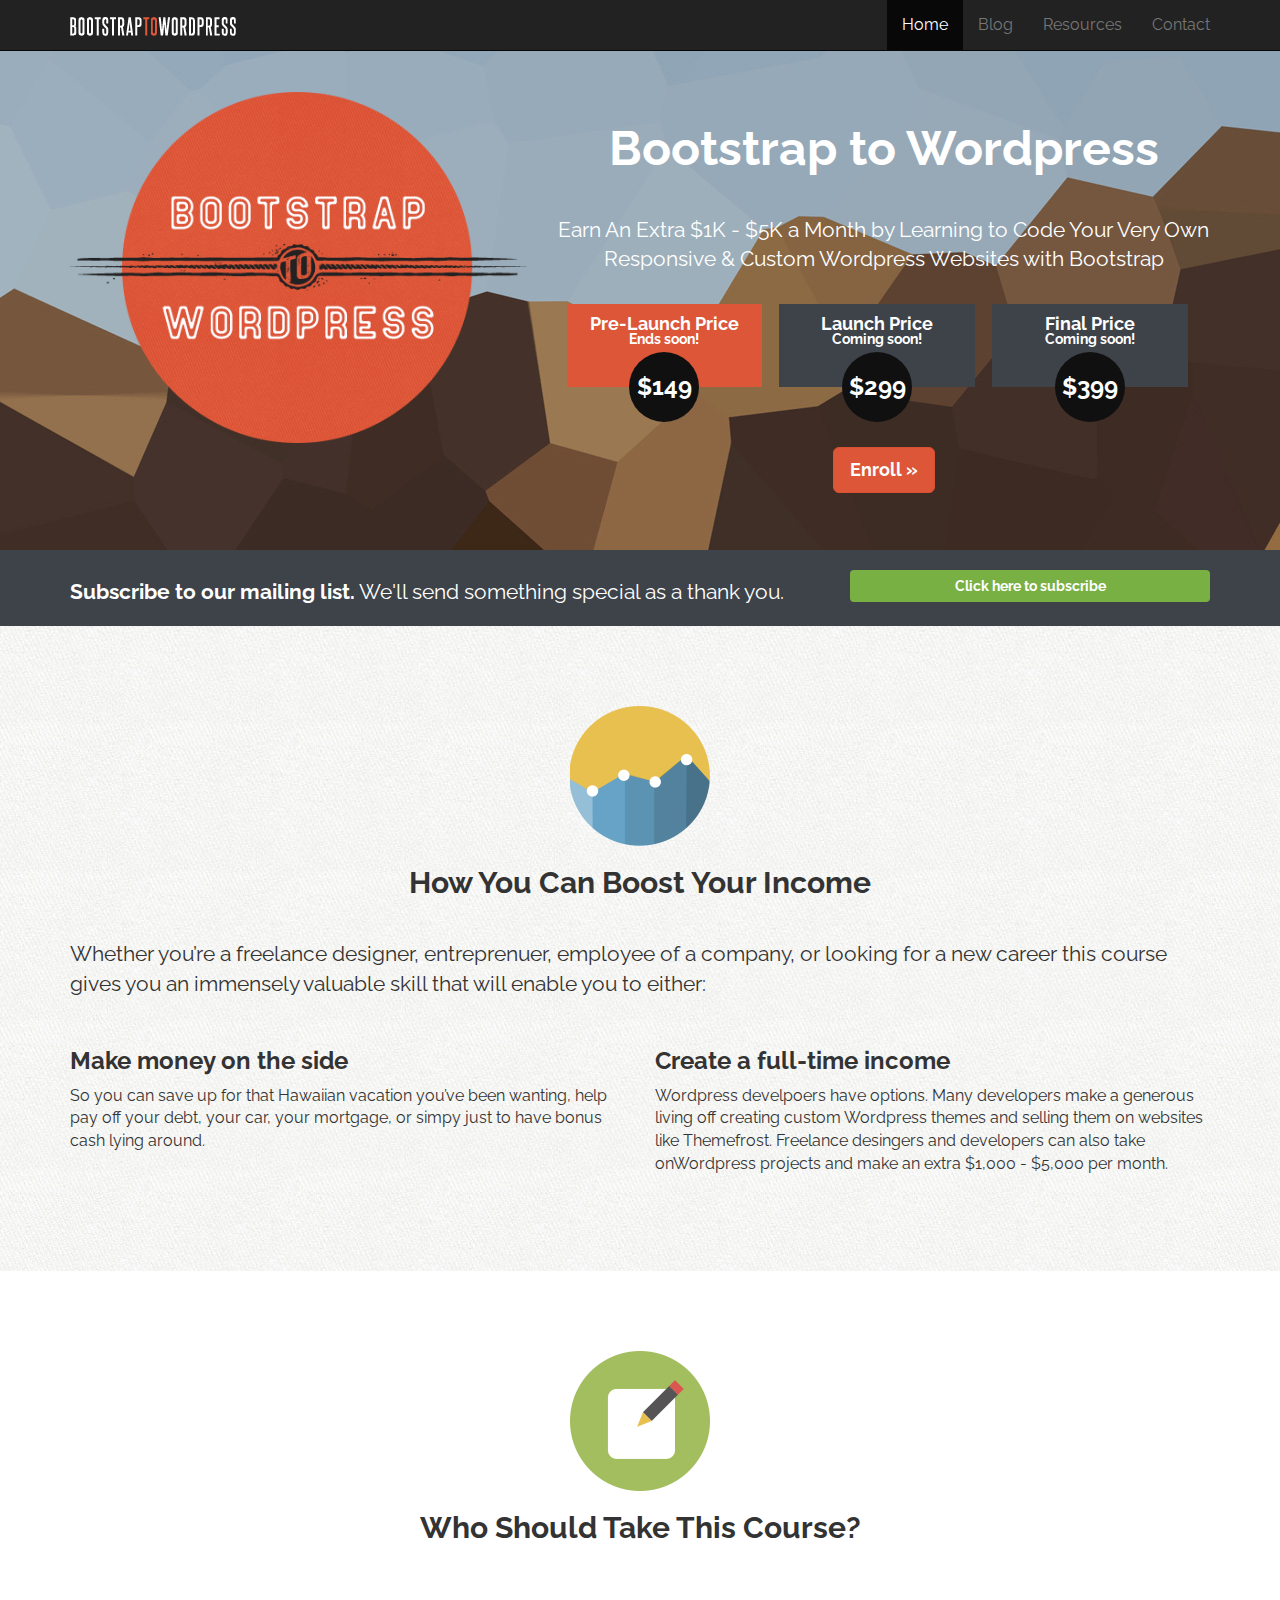
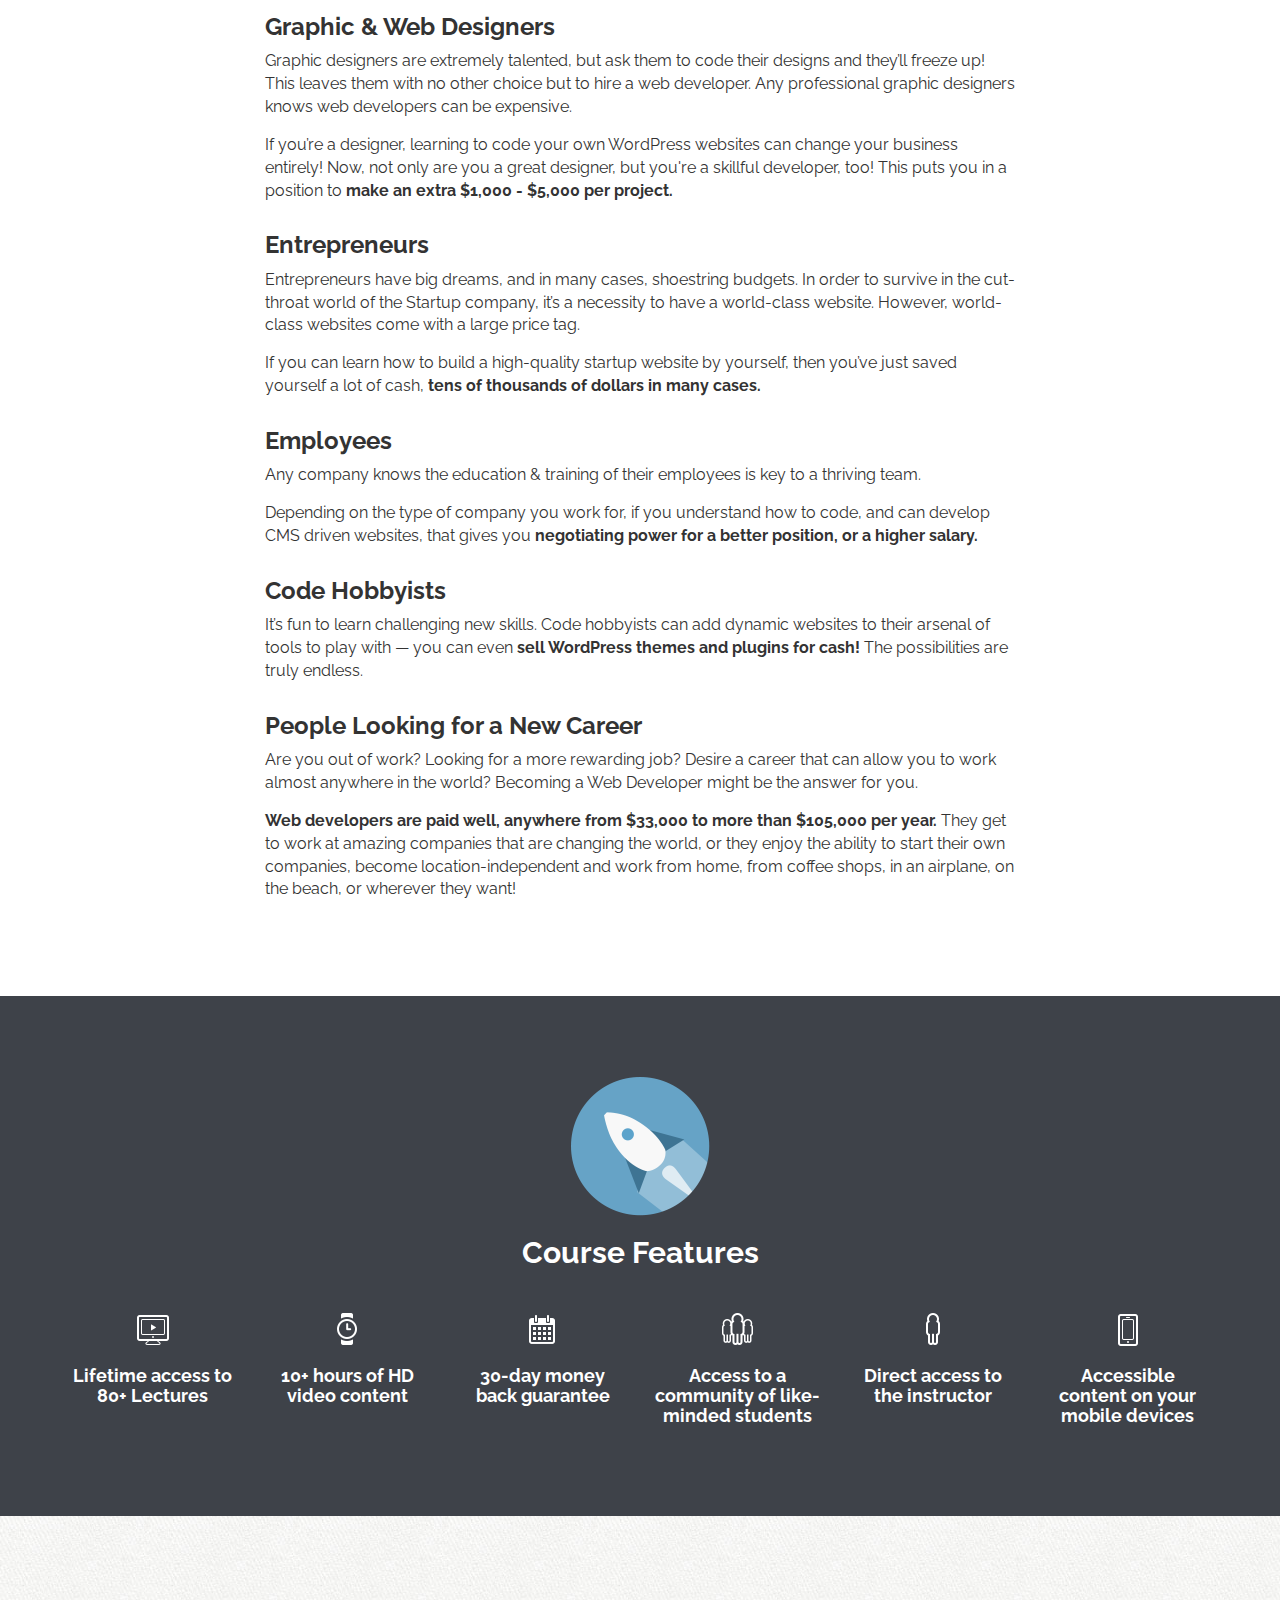
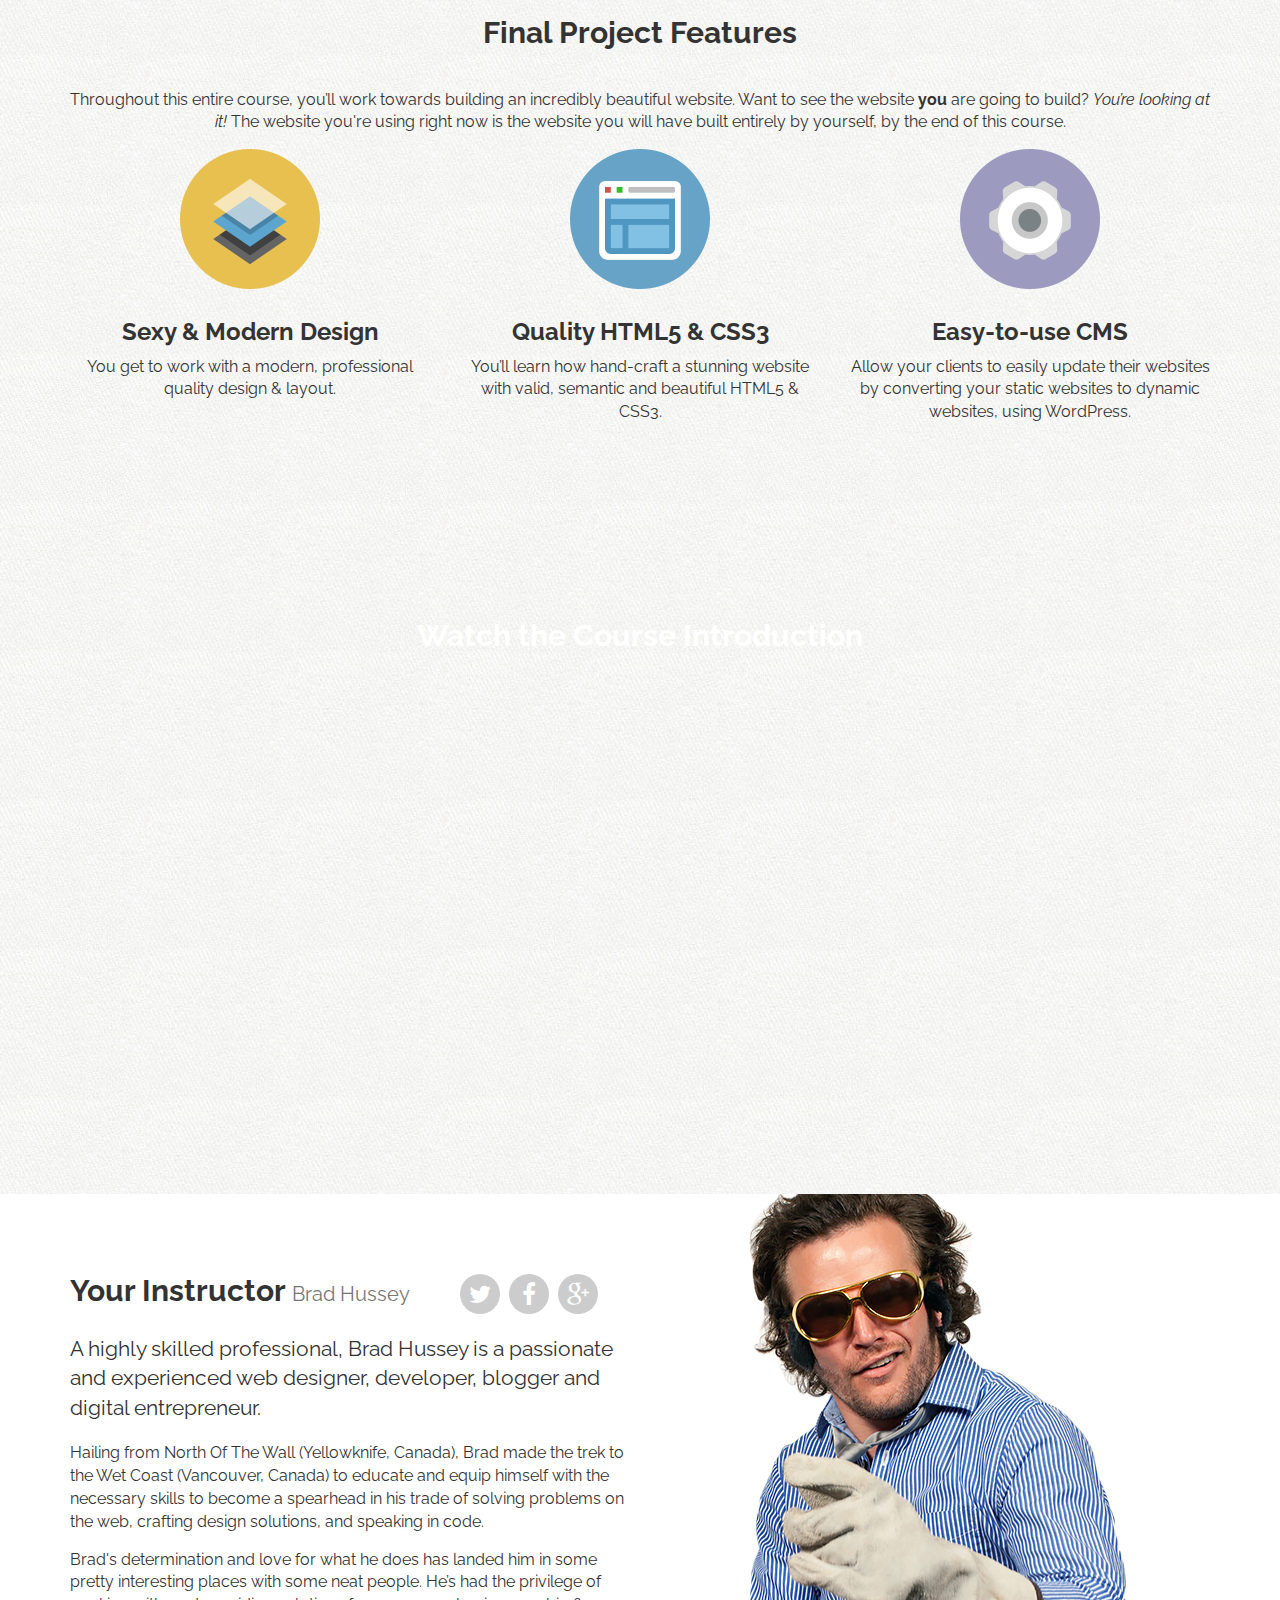
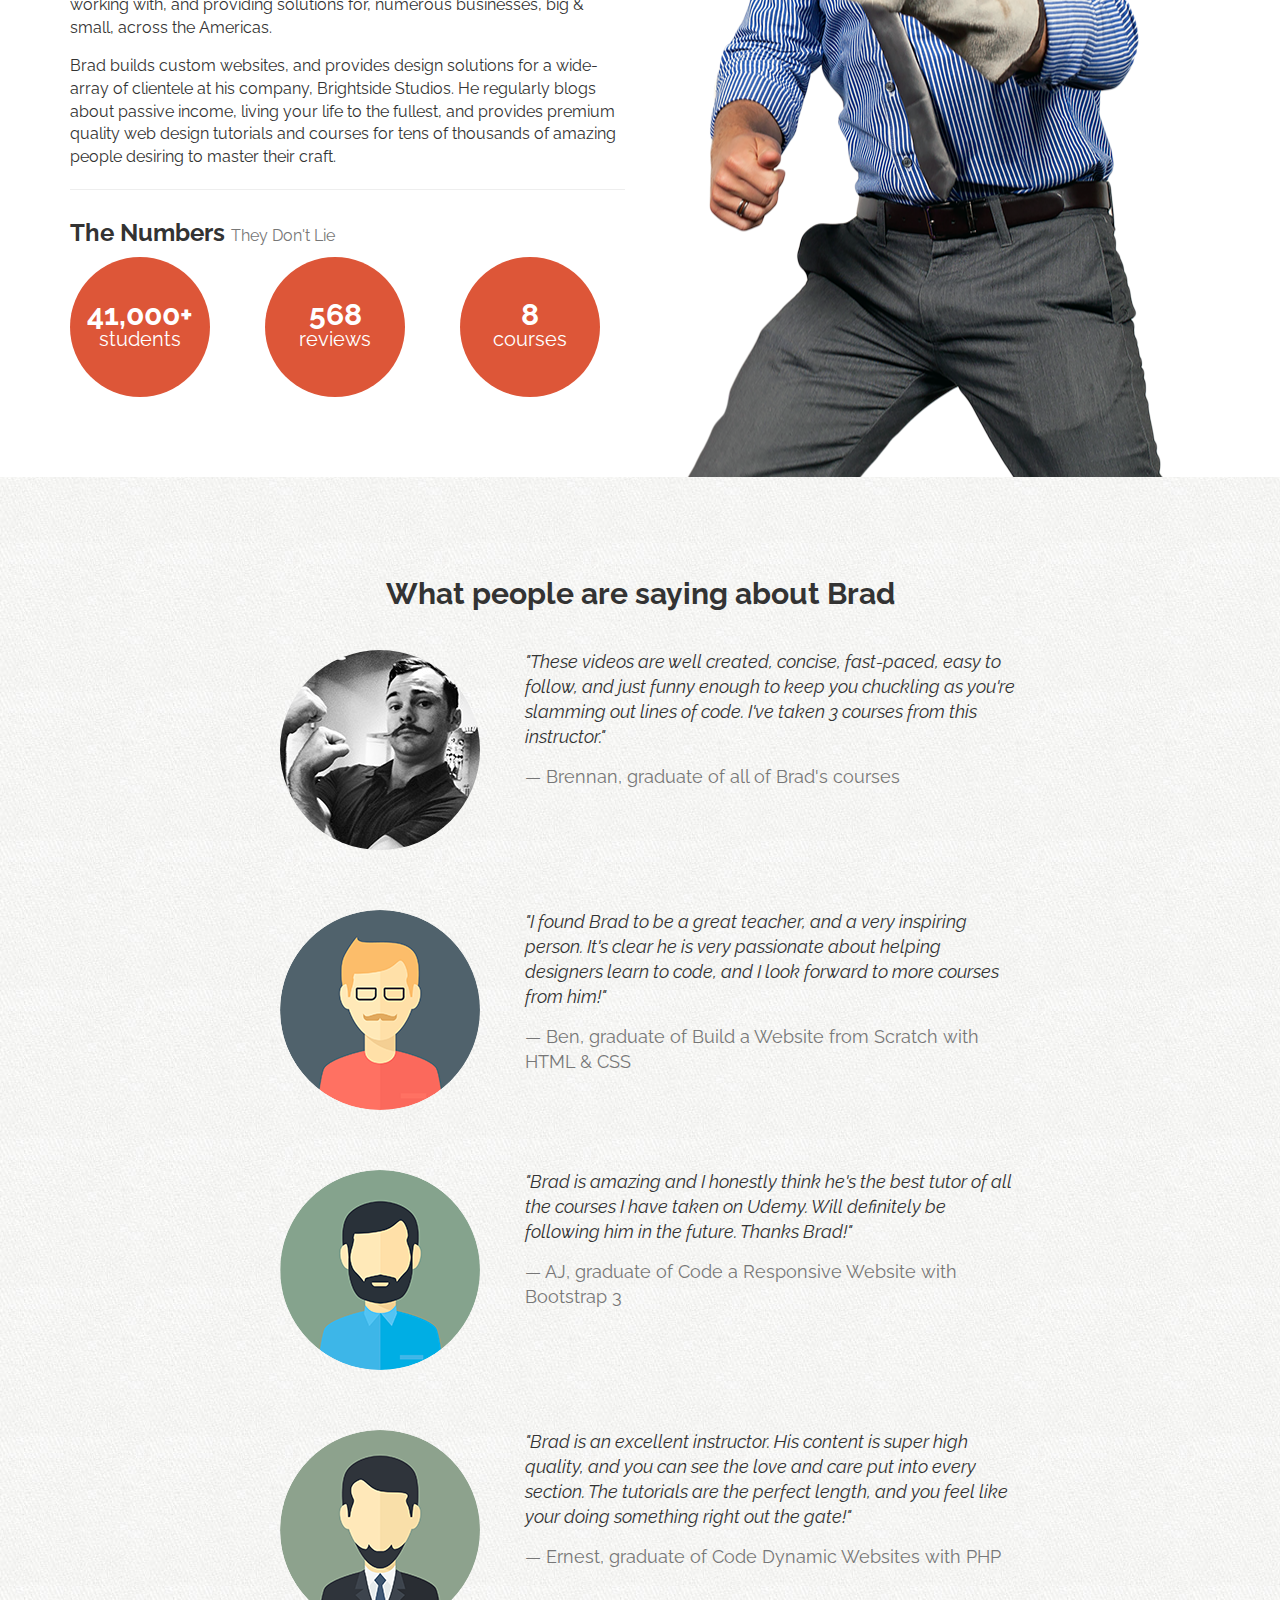
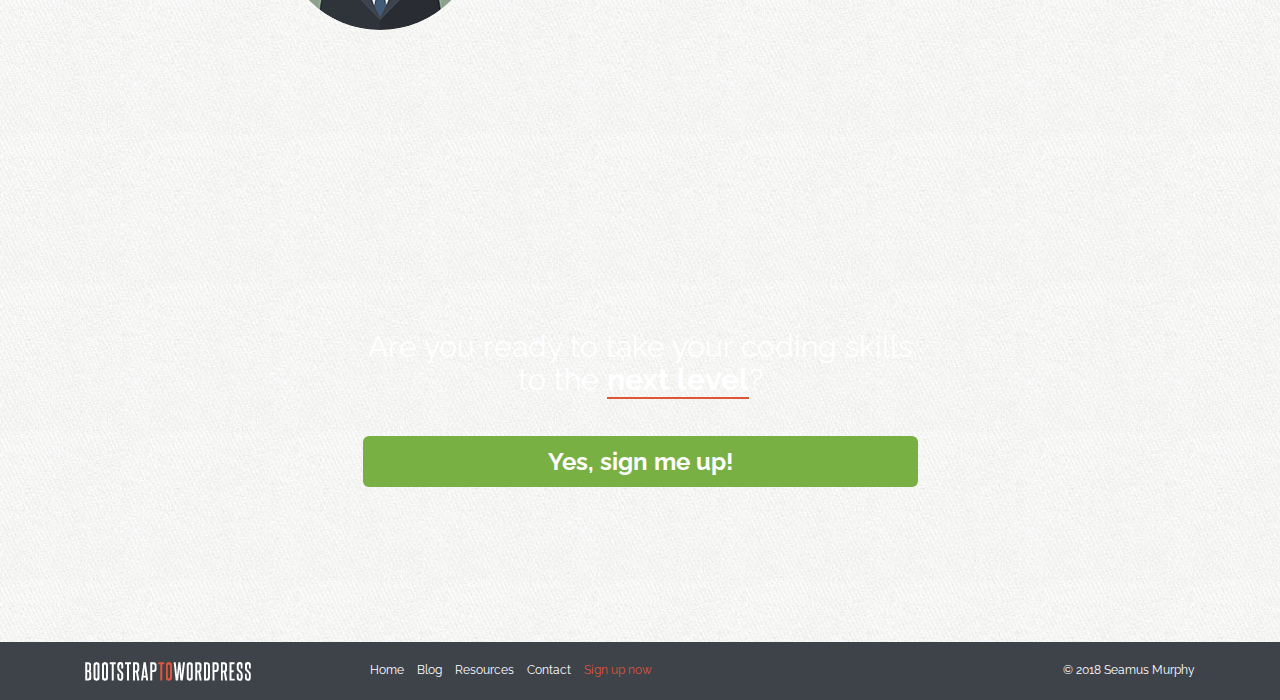
<file: index.html>
<!DOCTYPE html>
<html>

	<head>
		<meta http-equiv="Content-Type" content="text/html; charset=UTF-8">
		<meta charset="utf-8">
		<meta name="viewport" content="width=device-width, initial-scale=1">
		<meta name="description" content="">
		<meta name="author" content="">
		<link rel="icon" href="assets/img/favicon.ico">
		<title>Index | Bootstrap to Wordpress</title>
		<!-- BOOTSTRAP CORE CSS -->
		<link href="assets/css/bootstrap.min.css" rel="stylesheet">
		<!-- FONT-AWESOME ICONS -->
		<link href="assets/css/font-awesome/css/font-awesome.min.css" rel="stylesheet">
		<!-- GOOGLE FONTS -->
		<link href="https://fonts.googleapis.com/css?family=Raleway:400,700" rel="stylesheet">
		<!-- CUSTOM CSS -->
		<link href="assets/css/custom.css" rel="stylesheet">
		<!-- HTML5 shiv and Respond.js IE8 support of HTML5 elements and media queries -->
		<!-- [if lt IE 9]>
		<script src="https://oss.maxcdn.com/html5shiv/3.7.2/html5shiv.min.js"></script>
		<script src="https://oss.maxcdn.com/respond/1.4.2/respond.min.js"></script>
		<![endif] -->
	</head>

	<body>

	<!-- HEADER
		===============================================================================================-->
		<header class="site-header" role="banner">

		<!-- NAVBAR
			===============================================================================================-->
			<div class="navbar-wrapper">
				<div class="navbar navbar-inverse navbar-fixed-top" role="navigation">
					<div class="container">
						<div class="navbar-header">
							<button type="button" class="navbar-toggle" data-toggle="collapse" data-target=".navbar-collapse">
								<!-- SCREEN READERS ONLY: if visiting the site with visual impairment while using a screen reader -->
								<span class="sr-only">Toggle navigation</span>
								<span class="icon-bar"></span>
								<span class="icon-bar"></span>
								<span class="icon-bar"></span>
							</button>
							<a class="navbar-brand" href="/"><img src="assets/img/logo.png" alt="Bootstrap to Wordpress"></a>
						</div>  <!-- NAV HEADER -->
						<div class="navbar-collapse collapse">
							<ul class="nav navbar-nav navbar-right">
								<li class="active"><a href="index.html">Home</a></li>
								<li><a href="blog.html">Blog</a></li>
								<li><a href="resources.html">Resources</a></li>
								<li><a href="contact.html">Contact</a></li>
							</ul>
						</div> <!-- NAV COLLAPSE -->
					</div>  <!-- NAV CONTAINER -->
				</div>  <!-- NAVBAR -->
			</div>	<!-- NAV WRAPPER -->

		</header>

	<!-- HERO
		===============================================================================================-->
		<section id="hero" data-type="background" data-speed="5">
			<article>
				<div class="container clearfix">
					<div class="row">
						<div class="col-sm-5">
							<img src="assets/img/logo-badge.png" alt="Bootstrap to Wordpress" class="logo">
						</div> <!-- COL -->
						<div class="col-sm-7 hero-text">
							<h1>Bootstrap to Wordpress</h1>
							<p class="lead">Earn An Extra $1K - $5K a Month by Learning to Code Your Very Own Responsive &amp; Custom Wordpress Websites with Bootstrap</p>
							<div id="price-timeline">
								<div class="price active">
									<h4>Pre-Launch Price <small>Ends soon!</small></h4>
									<span>$149</span>
								</div> <!-- PRICE -->
								<div class="price">
									<h4>Launch Price <small>Coming soon!</small></h4>
									<span>$299</span>
								</div> <!-- PRICE -->
								<div class="price">
									<h4>Final Price <small>Coming soon!</small></h4>
									<span>$399</span>
								</div> <!-- PRICE -->
							</div> <!-- PRICE-TIMELINE -->
							<p><a class="btn btn-lg btn-danger" href="/" role="button">Enroll &raquo;</a></p>
						</div> <!-- COL -->
					</div> <!-- ROW -->
				</div> <!-- CONTAINER -->
			</article>
		</section> <!-- HERO -->

	<!-- OPT IN SECCTION (green "Click here to subscribe" button)
		===============================================================================================-->
		<section id="optin">
			<div class="container">
				<div class="row">
					<div class="col-sm-8">
				    <p class="lead"><strong>Subscribe to our mailing list.</strong> We'll send something special as a thank you.</p>
					</div> <!-- END COL -->
					<div class="col-sm-4">
						<button class=" btn btn-success stn-lg btn-block" data-toggle="modal" data-target="#myModal">Click here to subscribe</button>
					</div> <!-- END COL -->
				</div> <!-- ROW -->
			</div> <!-- CONTAINER -->
		</section> <!-- OPTIN -->

	<!-- BOOST YOUR INCOME
		===============================================================================================-->
		<section id="boost-income">
			<div class="container">
				<div class="section-header">
					<img src="assets/img/icon-boost.png" alt="Chart">
					<h2>How You Can Boost Your Income</h2>
				</div> <!-- SECTION HEADER -->
				<p class="lead">Whether you&rsquo;re a freelance designer, entreprenuer, employee of a company, or looking for a new career this course gives you an immensely valuable skill that will enable you to either:</p>
				<div class="row">
					<div class="col-sm-6">
						<h3>Make money on the side</h3>
						<p>So you can save up for that Hawaiian vacation you&rsquo;ve been wanting, help pay off your debt, your car, your mortgage, or simpy just to have bonus cash lying around.</p>
					</div> <!-- COL -->
					<div class="col-sm-6">
						<h3>Create a full-time income</h3>
						<p>Wordpress develpoers have options. Many developers make a generous living off creating custom Wordpress themes and selling them on websites like Themefrost. Freelance desingers and developers can also take onWordpress projects and make an extra $1,000 - $5,000 per month.</p>
					</div> <!-- COL -->
				</div> <!-- ROW -->
			</div> <!-- CONTAINER -->
		</section> <!-- BOOST INCOME -->

	<!-- WHO BENEFITS
		===============================================================================================-->
		<section id="who-benefits">
			<div class="container">
				<div class="section-header">
					<img src="assets/img/icon-pad.png" alt="Pad and pencil">
					<h2>Who Should Take This Course?</h2>
				</div> <!-- SECTION HEADER -->
				<div class="row">
  					<div class="col-sm-8 col-sm-offset-2">
  						<h3>Graphic &amp; Web Designers</h3>
						<p>Graphic designers are extremely talented, but ask them to code their designs and they&rsquo;ll freeze up! This leaves them with no other choice but to hire a web developer. Any professional graphic designers knows web developers can be expensive.</p>
						<p>If you&rsquo;re a designer, learning to code your own WordPress websites can change your business entirely! Now, not only are you a great designer, but you're a skillful developer, too! This puts you in a position to <strong>make an extra $1,000 - $5,000 per project.</strong></p>

						<h3>Entrepreneurs</h3>
						<p>Entrepreneurs have big dreams, and in many cases, shoestring budgets. In order to survive in the cut-throat world of the Startup company, it&rsquo;s a necessity to have a world-class website.  However, world-class websites come with a large price tag.</p>
						<p>If you can learn how to build a high-quality startup website by yourself, then you&rsquo;ve just saved yourself a lot of cash, <strong>tens of thousands of dollars in many cases.</strong></p>

						<h3>Employees</h3>
						<p>Any company knows the education &amp; training of their employees is key to a thriving team.</p>
						<p>Depending on the type of company you work for, if you understand how to code, and can develop CMS driven websites, that gives you <strong>negotiating power for a better position, or a higher salary.</strong></p>

						<h3>Code Hobbyists</h3>
						<p>It&rsquo;s fun to learn challenging new skills. Code hobbyists can add dynamic websites to their arsenal of tools to play with &mdash; you can even <strong>sell WordPress themes and plugins for cash!</strong> The possibilities are truly endless.</p>

						<h3>People Looking for a New Career</h3>
						<p>Are you out of work? Looking for a more rewarding job? Desire a career that can allow you to work almost anywhere in the world? Becoming a Web Developer might be the answer for you.</p><p><strong>Web developers are paid well, anywhere from $33,000 to more than $105,000 per year.</strong> They get to work at amazing companies that are changing the world, or they enjoy the ability to start their own companies, become location-independent and work from home, from coffee shops, in an airplane, on the beach, or wherever they want!</p>
					</div> <!-- COL -->
				</div> <!-- ROW -->
			</div> <!-- CONTAINER -->
		</section> <!-- WHO BENEFITS -->

	<!-- COURSE FEATURES
		===============================================================================================-->
		<section id="course-features">
			<div class="container">
				<div class="section-header">
					<img src="assets/img/icon-rocket.png" alt="Rocket">
					<h2>Course Features</h2>
				</div> <!-- SECTION HEADER -->
				<div class="row">
					<div class="col-sm-2">
						<i class="ci ci-computer"></i>
						<h4>Lifetime access to 80+ Lectures</h4>
					</div> <!-- END COL -->
					<div class="col-sm-2">
						<i class="ci ci-watch"></i>
						<h4>10+ hours of HD video content</h4>
					</div> <!-- END COL -->
					<div class="col-sm-2">
						<i class="ci ci-calendar"></i>
						<h4>30-day money back guarantee</h4>
					</div> <!-- END COL -->
					<div class="col-sm-2">
						<i class="ci ci-community"></i>
						<h4>Access to a community of like-minded students</h4>
					</div> <!-- END COL -->
					<div class="col-sm-2">
						<i class="ci ci-instructor"></i>
						<h4>Direct access to the instructor</h4>
					</div> <!-- END COL -->
					<div class="col-sm-2">
						<i class="ci ci-device"></i>
						<h4>Accessible content on your mobile devices</h4>
					</div> <!-- END COL -->
				</div> <!-- ROW -->
			</div> <!-- CONTAINER -->
		</section> <!-- COURSE FEATURES -->

	<!-- PROJECT FEATURES
		===============================================================================================-->
		<section id="project-features">
			<div class="container">
				<div class="section-header">
					<h2>Final Project Features</h2>
					<p>Throughout this entire course, you&rsquo;ll work towards building an incredibly beautiful website. Want to see the website <strong>you</strong> are going to build? <em>You&rsquo;re looking at it!</em> The website you're using right now is the website you will have built entirely by yourself, by the end of this course.</p>
				</div> <!-- SECTION HEADER -->
				<div class="row">
					<div class="col-sm-4">
						<img src="assets/img/icon-design.png" alt="Design">
						<h3>Sexy &amp; Modern Design</h3>
						<p>You get to work with a modern, professional quality design &amp; layout.</p>
					</div> <!-- END COL -->
					<div class="col-sm-4">
						<img src="assets/img/icon-code.png" alt="Code">
						<h3>Quality HTML5 &amp; CSS3</h3>
						<p>You&rsquo;ll learn how hand-craft a stunning website with valid, semantic and beautiful HTML5 &amp; CSS3.</p>
					</div> <!-- END COL -->
					<div class="col-sm-4">
						<img src="assets/img/icon-cms.png" alt="CMS">
						<h3>Easy-to-use CMS</h3>
						<p>Allow your clients to easily update their websites by converting your static websites to dynamic websites, using WordPress.</p>
					</div> <!-- END COL -->
				</div> <!-- ROW -->
			</div> <!-- CONTAINER -->
		</section> <!-- PROJECT FEATURES -->

	<!-- VIDEO FEATURETTE
		===============================================================================================-->
		<section id="featurette">
			<div class="container">
				<div class="row">
					<div class="col-sm-8 col-sm-offset-2">
						<h2>Watch the Course Introduction</h2>
						<iframe width="100%" height="415" src="//www.youtube.com/embed/q-mJJsnOHew" frameborder="0" allowfullscreen></iframe>
					</div> <!-- END COL -->
				</div> <!-- ROW -->
			</div> <!-- CONTAINER -->
		</section> <!-- FEATURETTE -->

	<!-- INSTRUCTOR
		===============================================================================================-->
		<section id="instructor">
			<div class="container">
				<div class="row">
					<div class="col-sm-8 col-md-6">
						<div class="row">
							<div class="col-lg-8">
								<h2>Your Instructor <small>Brad Hussey</small></h2>
							</div> <!-- END COL -->
							<div class="col-lg-4">
								<a href="https://twitter.com/bradhussey" target="_blank" class="badge social twitter"><i class="fa fa-twitter"></i></a>
								<a href="https://facebook.com/bradhussey" target="_blank" class="badge social facebook"><i class="fa fa-facebook"></i></a>
								<a href="https://plu.google.com/+Bradhussey" target="_blank" class="badge social gplus"><i class="fa fa-google-plus"></i></a>
							</div> <!-- END COL -->
			 			</div> <!-- ROW -->
			 			<p class="lead">A highly skilled professional, Brad Hussey is a passionate and experienced web designer, developer, blogger and digital entrepreneur.<p>

						<p>Hailing from North Of The Wall (Yellowknife, Canada), Brad made the trek to the Wet Coast (Vancouver, Canada) to educate and equip himself with the necessary skills to become a spearhead in his trade of solving problems on the web, crafting design solutions, and speaking in code.</p>

						<p>Brad's determination and love for what he does has landed him in some pretty interesting places with some neat people. He&rsquo;s had the privilege of working with, and providing solutions for, numerous businesses, big &amp; small, across the Americas.</p>

						<p>Brad builds custom websites, and provides design solutions for a wide-array of clientele at his company, Brightside Studios. He regularly blogs about passive income, living your life to the fullest, and provides premium quality web design tutorials and courses for tens of thousands of amazing people desiring to master their craft.</p>
						<hr>
						<h3>The Numbers <small>They Don't Lie</small></h3>
						<div class="row">
							<div class="col-xs-4">
								<div class="num">
									<div class="num-content">
										41,000+ <span>students</span>
									</div> <!-- NUM-CONTENT -->
								</div> <!-- NUM -->
							</div> <!-- END -->
							<div class="col-xs-4">
								<div class="num">
									<div class="num-content">
										568 <span>reviews</span>
									</div> <!-- NUM-CONTENT -->
								</div> <!-- NUM -->
							</div> <!-- END COL -->
							<div class="col-xs-4">
								<div class="num">
									<div class="num-content">
										8 <span>courses</span>
									</div> <!-- NUM-CONTENT -->
								</div> <!-- NUM -->
							</div> <!-- END COL -->
						</div> <!-- ROW -->
					</div> <!-- END COL -->
				</div> <!-- ROW -->
			</div> <!-- CONTAINER -->
		</section> <!-- INSTRUCTOR -->

	<!-- TESTIMONIALS
		===============================================================================================-->
		<section id="kudos">
			<div class="container">
				<div class="row">
					<div class="col-sm-8 col-sm-offset-2">
						<h2>What people are saying about Brad</h2>
						<div class="row testimonial">
							<div class="col-sm-4">
								<img src="assets/img/brennan.jpg" alt="Brennan">
							</div> <!-- END COL -->
							<div class="col-sm-8">
								<blockquote>
									"These videos are well created, concise, fast-paced, easy to follow, and just funny enough to keep you chuckling as you're slamming out lines of code. I've taken 3 courses from this instructor."
									<br>
									<cite>&mdash; Brennan, graduate of all of Brad's courses</cite>
								</blockquote>
							</div> <!-- END COL -->
						</div> <!-- ROW TESTIMONIAL -->
						<div class="row testimonial">
							<div class="col-sm-4">
								<img src="assets/img/ben.png" alt="Man with stache">
							</div>
							<div class="col-sm-8">
								<blockquote>
									"I found Brad to be a great teacher, and a very inspiring person. It's clear he is very passionate about helping designers learn to code, and I look forward to more courses from him!"
									<br>
									<cite>&mdash; Ben, graduate of Build a Website from Scratch with HTML &amp; CSS</cite>
								</blockquote>
							</div> <!-- END COL -->
						</div> <!-- ROW -->
						<div class="row testimonial">
							<div class="col-sm-4">
								<img src="assets/img/aj.png" alt="Man with beard">
							</div>
							<div class="col-sm-8">
								<blockquote>
									"Brad is amazing and I honestly think he's the best tutor of all the courses I have taken on Udemy. Will definitely be following him in the future. Thanks Brad!"
									<br>
									<cite>&mdash; AJ, graduate of Code a Responsive Website with Bootstrap 3</cite>
								</blockquote>
							</div> <!-- END COL -->
						</div> <!-- ROW -->
						<div class="row testimonial">
							<div class="col-sm-4">
								<img src="assets/img/ernest.png" alt="Man with goatee">
							</div> <!-- END COL -->
							<div class="col-sm-8">
								<blockquote>
									"Brad is an excellent instructor. His content is super high quality, and you can see the love and care put into every section. The tutorials are the perfect length, and you feel like your doing something right out the gate!"
									<br>
									<cite>&mdash; Ernest, graduate of Code Dynamic Websites with PHP</cite>
								</blockquote>
							</div> <!-- END COL -->
						</div> <!-- ROW -->
					</div> <!-- END COL -->
				</div> <!-- ROW -->
			</div> <!-- CONTAINER -->
		</section> <!-- KUDOS (TESTIMONIALS) -->

	<!-- SIGN UP SECTION
		===============================================================================================-->
		<section id="signup" data-type="background" data-speed="4">
			<div class="container">
				<div class="row">
					<div class="col-sm-6 col-sm-offset-3">
						<h2>Are you ready to take your coding skills to the <strong>next level</strong>?</h2>
						<p><a href="#" class="btn btn-lg btn-block btn-success">Yes, sign me up!</a></p>
					</div> <!-- END COL -->
				</div> <!-- ROW -->
			</div> <!-- CONTAINER -->
		</section> <!-- SIGNUP -->

	<!-- FOOTER
		===============================================================================================-->
		<footer>
			<div class="container">
				<div class="col-sm-3">
					<p><a href="/"><img src="assets/img/logo.png" alt="Bootstrap to WordPress"></a></p>
				</div> <!-- END COL -->
				<div class="col-sm-6">
					<nav>
						<ul class="list-unstyled list-inline">
							<li><a href="">Home</a></li>
							<li><a href="">Blog</a></li>
							<li><a href="">Resources</a></li>
							<li><a href="">Contact</a></li>
							<li class="signup-link"><a href="">Sign up now</a></li>
						</ul>
					</nav>
				</div> <!-- END COL -->
				<div class="col-sm-3">
					<p class="pull-right">&copy; 2018 Seamus Murphy</p>
				</div> <!-- END COL -->
			</div> <!-- CONTAINER -->
		</footer>

	<!-- MODAL
		===============================================================================================-->
		<div class="modal fade" id="myModal">
			<div class="modal-dialog">
				<div class="modal-content">
					<div cass="modal-header">
						<button type="button" class="close" data-dismiss="modal"><span aria-hidden="true">&times;</span><span class="sr-only">Close</span></button>
						<h4 class="modal-title" id="myModalLabel"><i class="fa fa-envelope"></i> Subscribe to our mailing list.</h4>
					</div> <!-- MODAL HEADER -->
					<div class="modal-body">
						<p>Simply enter your name and email! As a thank you for joining us, we&rsquo;re going to give you one of our best-selling courses. <em>for free!</em></p>
						<form class="form-inline" role="form">
							<div class="form-group">
								<label class="sr-only" for="subscribe-name">Your first name</label>
								<input type="text" class="form-control" id="subscribe-name" placeholder="Your first name"> <!-- why no closing tag ??? </input> ??? -->
							</div> <!-- FORM GROUP -->
							<div class="form-group">
								<label class="sr-only" for="subscribe-email">and your email</label>
								<input type="text" class="form-control" id="subscribe-email" placeholder="and your email"> <!-- why no closing tag ??? </input> ??? -->
							</div> <!-- FORM GROUP -->
							<input type="submit" class="btn btn-danger" value="Subscribe!">
						</form>
						<hr>
						<p><small>By providing your email you consent to recieving occasional promotional emails &amp; newsletters. <br>No Spam. Just good stuff. We respect your privacy &amp; you may unsubscribe at any time.</small></p>
					</div> <!-- MODAL BODY -->
				</div> <!-- MODAL CONTENT -->
			</div> <!-- MODAL DIALOG -->
		</div> <!-- MODAL -->

	<!-- BOOTSTRAP CORE JAVASCRIPT
	    Placed at the end of the document so the pages load faster!
	    ===============================================================================================-->
		<script src="assets/js/jquery-2.1.1.min.js"></script>
		<script src="assets/js/bootstrap.min.js"></script>
		<script src="assets/js/main.js"></script>
	    <!-- <script
  		src="https://code.jquery.com/jquery-2.1.1.min.js"
  		integrity="sha256-h0cGsrExGgcZtSZ/fRz4AwV+Nn6Urh/3v3jFRQ0w9dQ="
  		crossorigin="anonymous"></script> -->
		<!-- <script src="https://ajax.googleapis.com/ajax/libs/jquery/3.3.1/jquery.min.js"></script>  -->
		<!-- <script src="assets/js/jquery-3.3.1.min.js"></script>  -->

		<!-- TypeKit Fonts -->
		<!-- <script src="//use.typekit.net/gla7wnd.js"></script> -->
		<!-- <script>try{Typekit.load();}catch(e){}</script> -->

	</body>
</html>
</file>
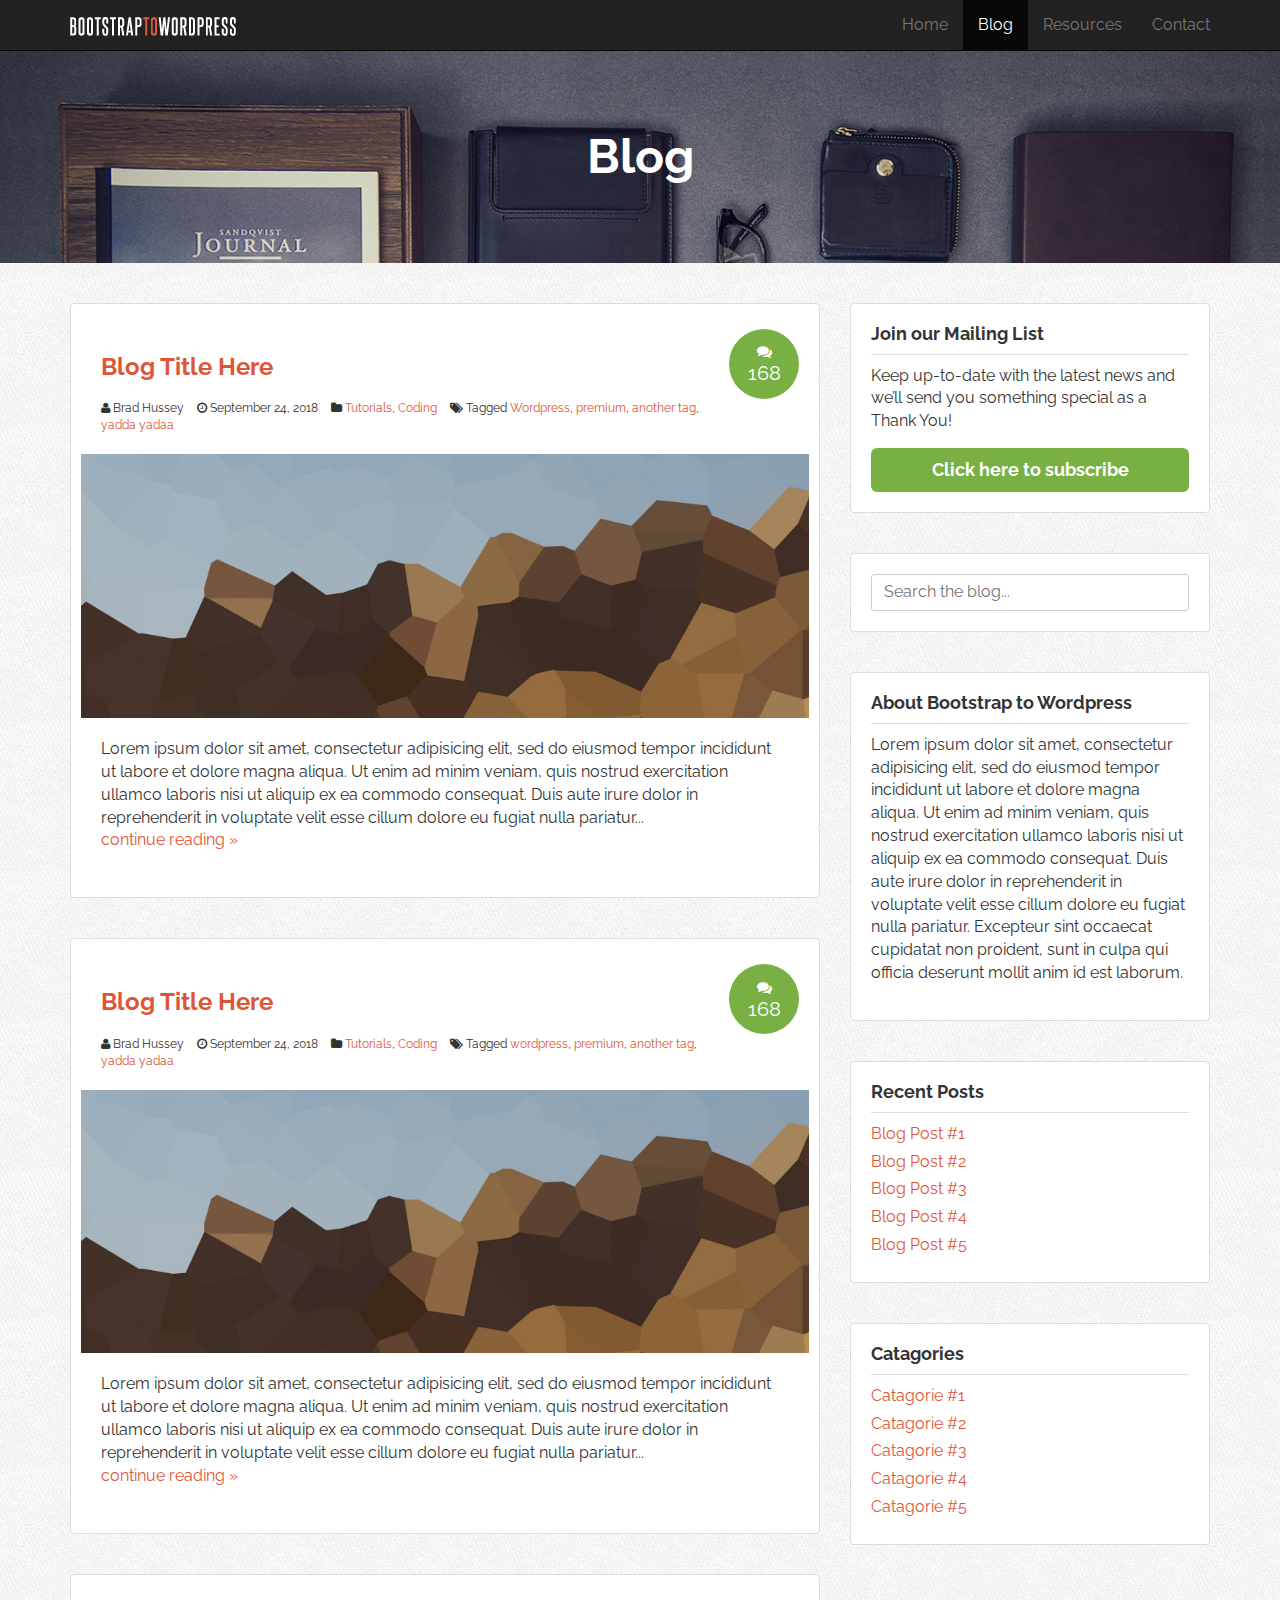
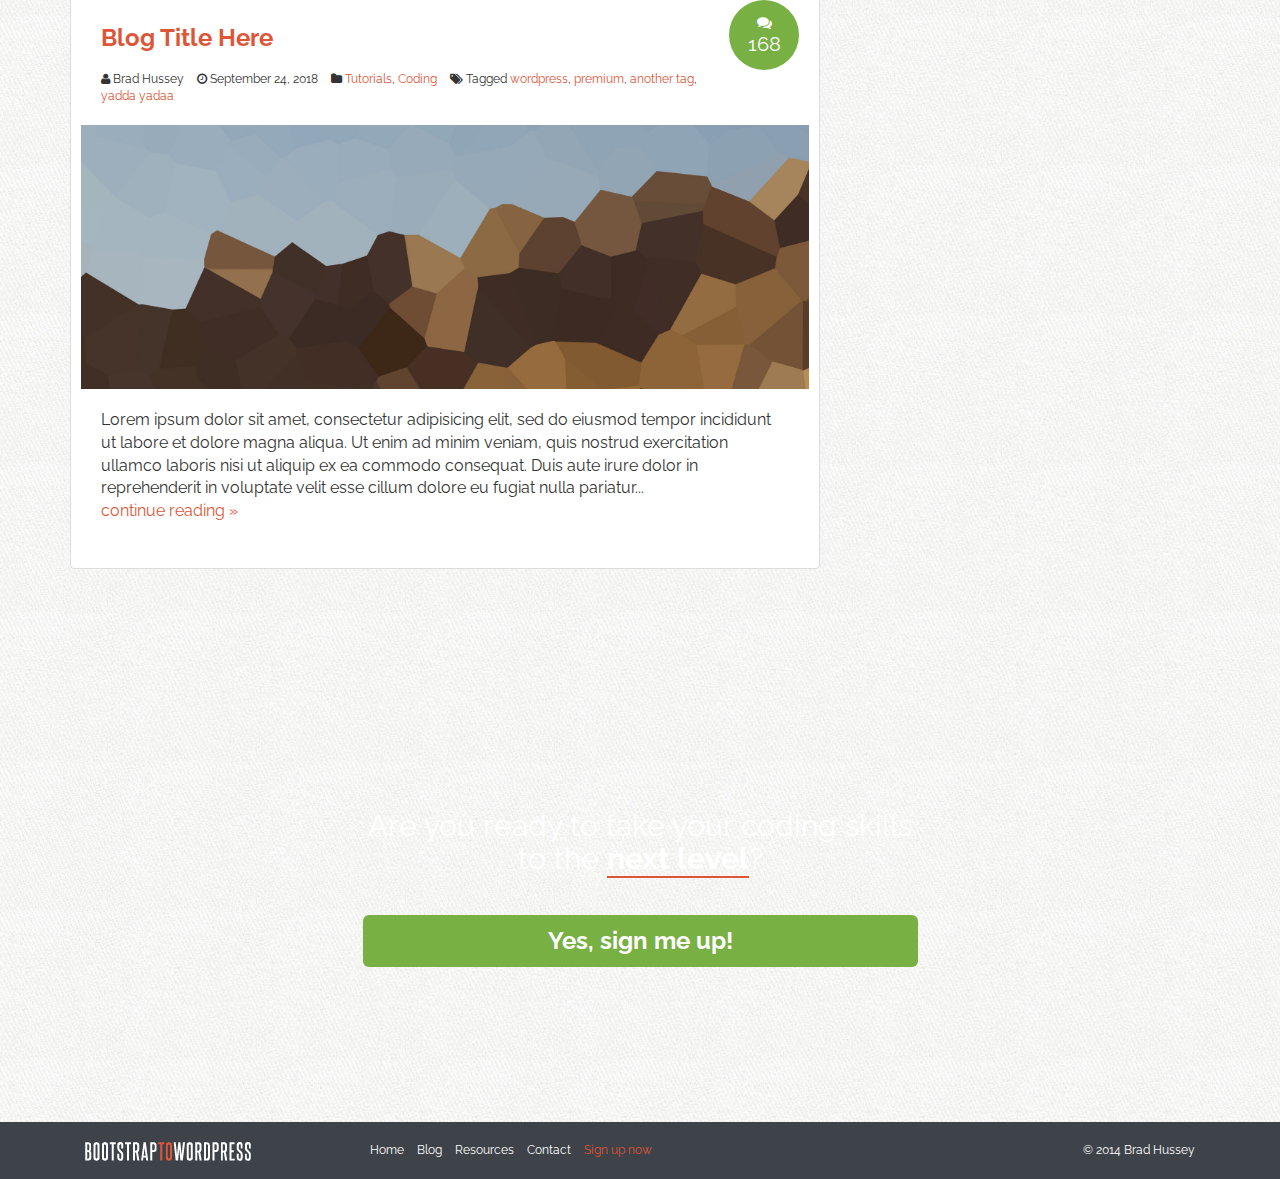
<file: blog.html>
<!DOCTYPE html>
<html>
	<head>

		<meta http-equiv="Content-Type" content="text/html; charset=UTF-8">
		<meta charset="utf-8">
		<meta name="viewport" content="width=device-width, initial-scale=1">
		<meta name="description" content="">
		<meta name="author" content="">
		<link rel="icon" href="assets/img/favicon.ico">
		<title>Blog | Bootstrap to Wordpress</title>
		<!-- BOOTSTRAP CORE CSS -->
		<link href="assets/css/bootstrap.min.css" rel="stylesheet">
		<!-- FONT-AWESOME ICONS -->
		<link href="assets/css/font-awesome/css/font-awesome.min.css" rel="stylesheet">
		<!-- GOOGLE FONTS -->
		<link href="https://fonts.googleapis.com/css?family=Raleway:400,700" rel="stylesheet">
		<!-- CUSTOM CSS -->
		<link href="assets/css/custom.css" rel="stylesheet">
		<!-- HTML5 shiv and Respond.js IE8 support of HTML5 elements and media queries -->
		<!-- [if lt IE 9]>
		<script src="https://oss.maxcdn.com/html5shiv/3.7.2/html5shiv.min.js"></script>
		<script src="https://oss.maxcdn.com/respond/1.4.2/respond.min.js"></script>
		<![endif] -->
	</head>

	<body class="full-width blog">

	<!-- HEADER
		===============================================================================================-->
		<header class="site-header" role="banner">

		<!-- NAVBAR
			===============================================================================================-->			
			<div class="navbar-wrapper">
				<div class="navbar navbar-inverse navbar-fixed-top" role="navigation">
					<div class="container">
						<div class="navbar-header">
							<button type="button" class="navbar-toggle" data-toggle="collapse" data-target=".navbar-collapse">
								<!-- SCREEN READERS ONLY: if visiting the site with visual impairment while using a screen reader -->
								<span class="sr-only">Toggle navigation</span>
								<span class="icon-bar"></span>
								<span class="icon-bar"></span>
								<span class="icon-bar"></span>
							</button>  
							<a class="navbar-brand" href="/"><img src="assets/img/logo.png" alt="Bootstrap to Wordpress"></a>
						</div>  <!-- NAV HEADER -->
						<div class="navbar-collapse collapse">
							<ul class="nav navbar-nav navbar-right">
								<li><a href="index.html">Home</a></li>
								<li class="active"><a href="blog.html">Blog</a></li>
								<li><a href="resources.html">Resources</a></li>
								<li><a href="contact.html">Contact</a></li>
							</ul>
						</div> <!-- NAV COLLAPSE -->
					</div>  <!-- NAV CONTAINER -->
				</div>  <!-- NAVBAR -->
			</div>	<!-- NAV WRAPPER -->	
			
		</header>


	<!-- FEATURE IMAGE
		===============================================================================================-->
		<section class="feature-image feature-image-default-alt" data-type="background" data-speed="2">
			<h1 class="page-title">Blog</h1>
		</section>

	<!-- BLOG CONTENT
		===============================================================================================-->
		<div class="container">
			<div class="row" id="primary">
				<main id="content" class="col-sm-8">
					<article class="post">
						<header>
							<h3><a href="post.html">Blog Title Here</a></h3>
							<div class="post-details">
								<i class="fa fa-user"></i>
								Brad Hussey
								<i class="fa fa-clock-o"></i>
								<time>September 24, 2018</time>
								<i class="fa fa-folder"></i>
								<a href="">Tutorials</a>, <a href="">Coding</a>
								<i class="fa fa-tags"></i>
								Tagged <a href="">Wordpress</a>, <a href="">premium</a>, <a href="">another tag</a>, <a href="">yadda yadaa</a>
								<div class="post-comments-badge">
									<a href=""><i class="fa fa-comments"></i> 168</a>
								</div> <!-- POST-COMMENTS-BADGE -->
							</div> <!-- POST-DETAILS -->
						</header>
						<div class="post-image">
							<img src="assets/img/hero-bg.jpg" alt="Hero Image">
						</div> <!-- POST-IMAGE -->
						<div class="post-excerpt">
							<p>Lorem ipsum dolor sit amet, consectetur adipisicing elit, sed do eiusmod
							tempor incididunt ut labore et dolore magna aliqua. Ut enim ad minim veniam,
							quis nostrud exercitation ullamco laboris nisi ut aliquip ex ea commodo
							consequat. Duis aute irure dolor in reprehenderit in voluptate velit esse
							cillum dolore eu fugiat nulla pariatur... <br /><a href="post.html">continue reading &raquo;</a></p>
						</div> <!-- POST-EXCERPT -->
					</article> <!-- POST -->
					<article class="post">
						<header>
							<h3><a href="post.html">Blog Title Here</a></h3>
							<div class="post-details">
								<i class="fa fa-user"></i>
								Brad Hussey
								<i class="fa fa-clock-o"></i>
								<time>September 24, 2018</time>
								<i class="fa fa-folder"></i>
								<a href="">Tutorials</a>, <a href="">Coding</a>
								<i class="fa fa-tags"></i>
								Tagged <a href="">wordpress</a>, <a href="">premium</a>, <a href="">another tag</a>, <a href="">yadda yadaa</a>
								<div class="post-comments-badge">
									<a href=""><i class="fa fa-comments"></i> 168</a>
								</div> <!-- POST-COMMENTS-BADGE -->
							</div> <!-- POST-DETAILS -->
						</header>
						<div class="post-image">
							<img src="assets/img/hero-bg.jpg" alt="Hero Image">
						</div> <!-- POST-IMAGE -->
						<div class="post-excerpt">
							<p>Lorem ipsum dolor sit amet, consectetur adipisicing elit, sed do eiusmod
							tempor incididunt ut labore et dolore magna aliqua. Ut enim ad minim veniam,
							quis nostrud exercitation ullamco laboris nisi ut aliquip ex ea commodo
							consequat. Duis aute irure dolor in reprehenderit in voluptate velit esse
							cillum dolore eu fugiat nulla pariatur... <br /><a href="post.html">continue reading &raquo;</a></p>
						</div> <!-- POST-EXERPT -->
					</article> <!-- POST -->
					<article class="post">
						<header>
							<h3><a href="post.html">Blog Title Here</a></h3>
							<div class="post-details">
								<i class="fa fa-user"></i>
								Brad Hussey
								<i class="fa fa-clock-o"></i>
								<time>September 24, 2018</time>
								<i class="fa fa-folder"></i>
								<a href="">Tutorials</a>, <a href="">Coding</a>
								<i class="fa fa-tags"></i>
								Tagged <a href="">wordpress</a>, <a href="">premium</a>, <a href="">another tag</a>, <a href="">yadda yadaa</a>
								<div class="post-comments-badge">
									<a href=""><i class="fa fa-comments"></i> 168</a>
								</div> <!-- POST-COMMENTS-BADGE -->
							</div> <!-- POST-DETAILS -->
						</header>
						<div class="post-image">
							<img src="assets/img/hero-bg.jpg" alt="Hero Image">
						</div> <!-- POST-IMAGE -->
						<div class="post-excerpt">
							<p>Lorem ipsum dolor sit amet, consectetur adipisicing elit, sed do eiusmod
							tempor incididunt ut labore et dolore magna aliqua. Ut enim ad minim veniam,
							quis nostrud exercitation ullamco laboris nisi ut aliquip ex ea commodo
							consequat. Duis aute irure dolor in reprehenderit in voluptate velit esse
							cillum dolore eu fugiat nulla pariatur... <br /><a href="post.html">continue reading &raquo;</a></p>
						</div> <!-- POST-EXCERPT -->
					</article> <!-- POST -->
				</main> <!-- CONTENT END COL -->

			<!-- SIDE BAR
				===============================================================================================-->
				<aside class="col-sm-4">
					<div class="widget">
						<h4>Join our Mailing List</h4>
						<p>Keep up-to-date with the latest news and we&rsquo;ll send you something special as a Thank You!</p>
						<button class="btn btn-success btn-lg btn-block" data-toggle="modal" data-target="#myModal">
							Click here to subscribe
						</button>
					</div> <!-- WIDGET -->
					<div class="widget">
						<form role="form" class="search-form">
							<label for="sidebar=search" class="sr-only">Search the blog</label>
							<input type="text" id="sidebar-search" placeholder="Search the blog...">
						</form>
					</div><!-- WIDGET -->
					<div class="widget">
						<h4>About Bootstrap to Wordpress</h4>
						<p>Lorem ipsum dolor sit amet, consectetur adipisicing elit, sed do eiusmod
						tempor incididunt ut labore et dolore magna aliqua. Ut enim ad minim veniam,
						quis nostrud exercitation ullamco laboris nisi ut aliquip ex ea commodo
						consequat. Duis aute irure dolor in reprehenderit in voluptate velit esse
						cillum dolore eu fugiat nulla pariatur. Excepteur sint occaecat cupidatat non
						proident, sunt in culpa qui officia deserunt mollit anim id est laborum.</p>
					</div> <!-- WIDGET -->
					<div class="widget">
						<h4>Recent Posts</h4>
						<ul>
							<li><a href="">Blog Post #1</a></li>
							<li><a href="">Blog Post #2</a></li>
							<li><a href="">Blog Post #3</a></li>
							<li><a href="">Blog Post #4</a></li>
							<li><a href="">Blog Post #5</a></li>
						</ul>
					</div> <!-- WIDGET -->
					<div class="widget">
						<h4>Catagories</h4>
						<ul>
							<li><a href="">Catagorie #1</a></li>
							<li><a href="">Catagorie #2</a></li>
							<li><a href="">Catagorie #3</a></li>
							<li><a href="">Catagorie #4</a></li>
							<li><a href="">Catagorie #5</a></li>
						</ul>
					</div> <!-- WIDGET -->
				</aside> <!-- END SIDE BAR END COL -->
			</div> <!-- ROW PRIMARY -->
		</div> <!-- BLOG CONTAINER -->

	<!-- SIGN UP
		===============================================================================================-->
		<section id="signup" data-type="background" data-speed="4">
			<div class="container">
				<div class="row">
					<div class="col-sm-6 col-sm-offset-3">
						<h2>Are you ready to take your coding skills to the <strong>next level</strong>?</h2>
						<p><a href="#" class="btn btn-lg btn-block btn-success">Yes, sign me up!</a></p>
					</div> <!-- END COL -->	
				</div> <!-- ROW -->
			</div> <!-- CONTAINER -->
		</section> <!-- SIGNUP -->

	<!-- FOOTER
		===============================================================================================-->
		<footer>
			<div class="container">
				<div class="col-sm-3">
					<p><a href="/"><img src="assets/img/logo.png" alt="Bootstrap to WordPress"></a></p>
				</div> <!-- END COL -->
				<div class="col-sm-6">
					<nav>
						<ul class="list-unstyled list-inline">
							<li><a href="">Home</a></li>
							<li><a href="">Blog</a></li>
							<li><a href="">Resources</a></li>
							<li><a href="">Contact</a></li>
							<li class="signup-link"><a href="">Sign up now</a></li>
						</ul>
					</nav>
				</div> <!-- END COL -->
				<div class="col-sm-3">
					<p class="pull-right">&copy; 2014 Brad Hussey</p>
				</div> <!-- END COL -->
			</div> <!-- CONTAINER -->
		</footer>

	<!-- MODAL
		===============================================================================================-->
		<div class="modal fade" id="myModal">
			<div class="modal-dialog">
				<div class="modal-content">
					<div cass="modal-header">
							<button type="button" class="close" data-dismiss="modal"><span aria-hidden="true">&times;</span><span class="sr-only">Close</span></button>
							<h4 class="modal-title" id="myModalLabel"><i class="fa fa-envelope"></i> Subscribe to our mailing list.</h4>
					</div> <!-- MODAL HEADER -->	
					<div class="modal-body">
						<p>Simply enter your name and email! As a thank you for joining us, we&rsquo;re going to give you one of our best-selling courses. <em>for free!</em></p>
						<form class="form-inline" role="form">
							<div class="form-group">
								<label class="sr-only" for="subscribe-name">Your first name</label>
								<input type="text" class="form-control" id="subscribe-name" placeholder="Your first name">			
							</div> <!-- FORM GROUP -->
							<div class="form-group">
								<label class="sr-only" for="subscribe-email">and your email</label>
								<input type="text" class="form-control" id="subscribe-email" placeholder="and your email"> 
							</div> <!-- FORM GROUP -->
								<input type="submit" class="btn btn-danger" value="Subscribe!">
								</form>
								<hr>
								<p><small>By providing your email you consent to recieving occasional promotional emails &amp; newsletters. <br>No Spam. Just good stuff. We respect your privacy &amp; you may unsubscribe at any time.</small></p>
					</div> <!-- MODAL BODY -->
				</div> <!-- MODAL CONTENT -->
			</div> <!-- MODAL DIALOG -->
		</div> <!-- MODAL -->

	<!-- BOOTSTRAP CORE JAVASCRIPT
	    Placed at the end of the document so the pages load faster!
		===============================================================================================-->
		
		<script src="assets/js/jquery-2.1.1.min.js"></script>
		<script src="assets/js/bootstrap.min.js"></script>
		<script src="assets/js/main.js"></script>
	    <!-- <script
  		src="https://code.jquery.com/jquery-2.1.1.min.js"
  		integrity="sha256-h0cGsrExGgcZtSZ/fRz4AwV+Nn6Urh/3v3jFRQ0w9dQ="
  		crossorigin="anonymous"></script> -->
		<!-- <script src="https://ajax.googleapis.com/ajax/libs/jquery/3.3.1/jquery.min.js"></script>  -->
		<!-- <script src="assets/js/jquery-3.3.1.min.js"></script>  -->

	</body>
</html>
</file>
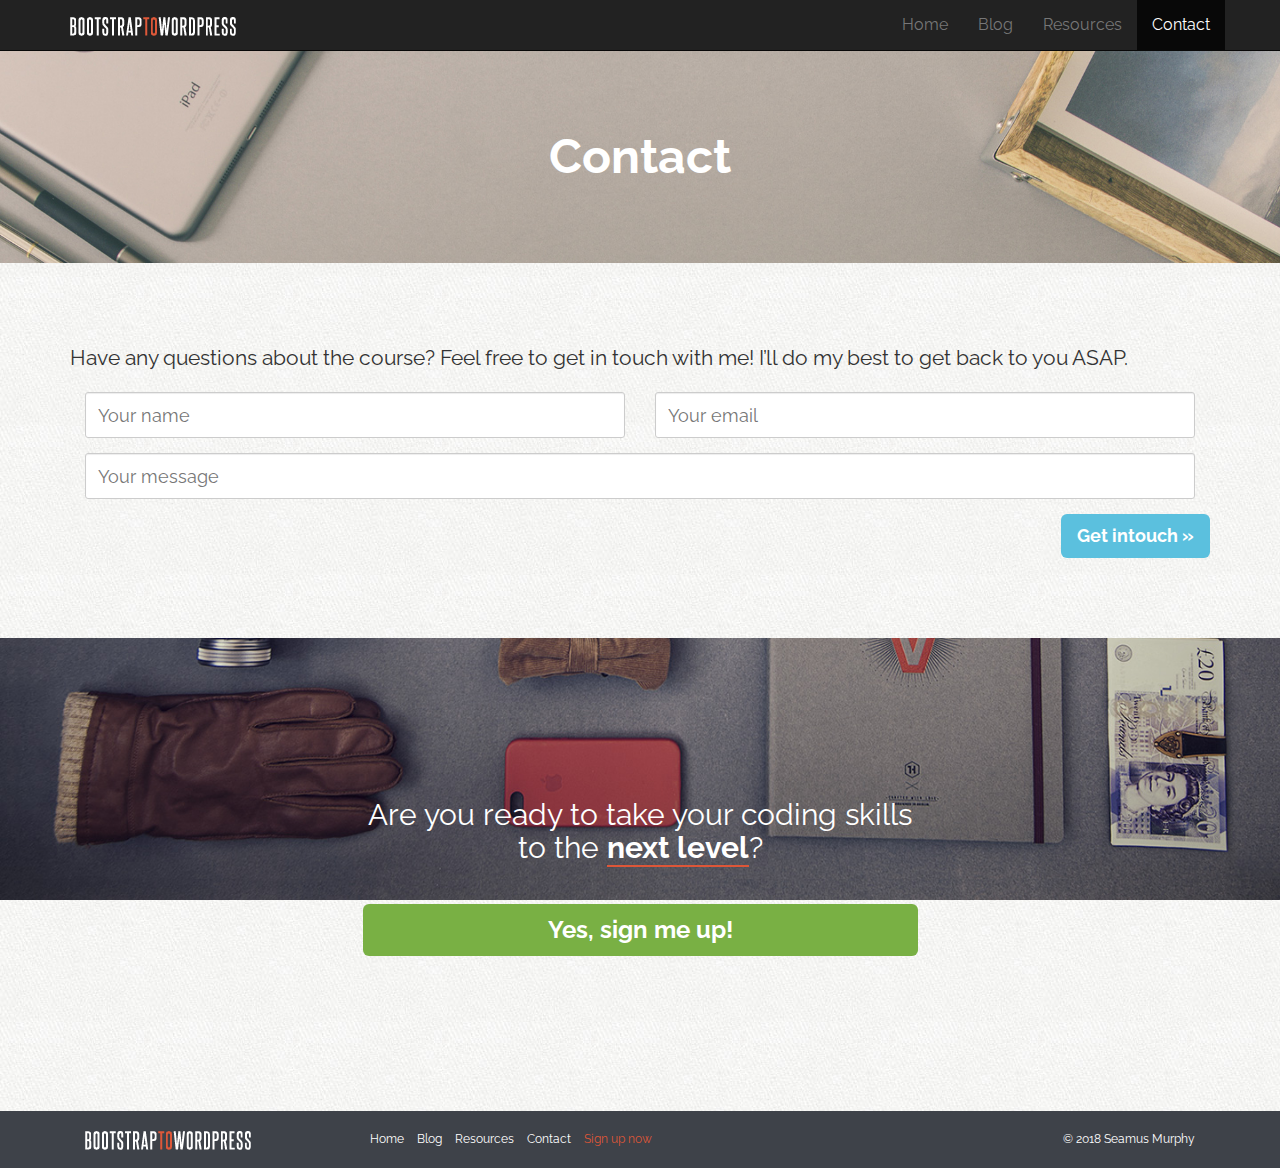
<file: contact.html>
<!DOCTYPE html>
<html>
	<head>
	
		<meta http-equiv="Content-Type" content="text/html; charset=UTF-8">
		<meta charset="utf-8">
		<meta name="viewport" content="width=device-width, initial-scale=1">
		<meta name="description" content="">
		<meta name="author" content="">
		<link rel="icon" href="assets/img/favicon.ico">
		<title>Contact | Bootstrap to Wordpress</title>
		<!-- BOOTSTRAP CORE CSS -->
		<link href="assets/css/bootstrap.min.css" rel="stylesheet">
		<!-- FONT-AWESOME ICONS -->
		<link href="assets/css/font-awesome/css/font-awesome.min.css" rel="stylesheet">
		<!-- GOOGLE FONTS -->
		<link href="https://fonts.googleapis.com/css?family=Raleway:400,700" rel="stylesheet">
		<!-- CUSTOM CSS -->
		<link href="assets/css/custom.css" rel="stylesheet">
		<!-- HTML5 shiv and Respond.js IE8 support of HTML5 elements and media queries -->
		<!-- [if lt IE 9]>
		<script src="https://oss.maxcdn.com/html5shiv/3.7.2/html5shiv.min.js"></script>
		<script src="https://oss.maxcdn.com/respond/1.4.2/respond.min.js"></script>
		<![endif] -->
	</head>

	<body class="full-width contact">

	<!-- HEADER
		===============================================================================================-->
		<header class="site-header" role="banner">

		<!-- NAVBAR
			===============================================================================================-->			
			<div class="navbar-wrapper">
				<div class="navbar navbar-inverse navbar-fixed-top" role="navigation">
					<div class="container">
						<div class="navbar-header">
							<button type="button" class="navbar-toggle" data-toggle="collapse" data-target=".navbar-collapse">
								<!-- SCREEN READERS ONLY: if visiting the site with visual impairment while using a screen reader -->
								<span class="sr-only">Toggle navigation</span>
								<span class="icon-bar"></span>
								<span class="icon-bar"></span>
								<span class="icon-bar"></span>
							</button>  
							<a class="navbar-brand" href="/"><img src="assets/img/logo.png" alt="Bootstrap to Wordpress"></a>
						</div>  <!-- NAV HEADER -->
						<div class="navbar-collapse collapse">
							<ul class="nav navbar-nav navbar-right">
								<li><a href="index.html">Home</a></li>
								<li><a href="blog.html">Blog</a></li>
								<li><a href="resources.html">Resources</a></li>
								<li class="active"><a href="contact.html">Contact</a></li>
							</ul>
						</div> <!-- NAV COLLAPSE -->
					</div>  <!-- NAV CONTAINER -->
				</div>  <!-- NAVBAR -->
			</div>	<!-- NAV WRAPPER -->	
			
		</header>

	<!-- FEATURE IMAGE
		===============================================================================================-->
		<section class="feature-image feature-image-default" data-type="background" data-speed="2">
			<h1 class="page-title">Contact</h1>
		</section>

	<!-- MAIN CONTENT
		===============================================================================================-->
    	<div class="container">
	    	<div class="row" id="primary">
		    	<div id="content" class="col-sm-12">
		    		<section class="main-content">
		    				<p class="lead">Have any questions about the course? Feel free to get in touch with me! I&rsquo;ll do my best to get back to you ASAP.</p>
		    				<form role="form" class="clearfix">
		    					<div class="col-sm-6">
		    						<div class="form-group">
		    							<label for="contact-name" class="sr-only">Name</label>
		    							<input type="text" class="form-control input-lg" id="contact-name" placeholder="Your name">
		    						</div> <!-- FORM-GROUP -->
		    					</div> <!-- END COL -->
		    					<div class="col-sm-6">
		    						<div class="form-group">
		    							<label for="contact-email" class="sr-only">Email</label>
		    							<input type="email" class="form-control input-lg" id="contact-email" placeholder="Your email">
		    						</div> <!-- FORM-GROUP -->
		    					</div> <!-- END COL -->
		    					<div class="col-sm-12">
		    						<div class="form-group">
		    							<label for="contact-words" class="sr-only">Message</label>
		    							<input type="text" class="form-control input-lg" id="contact-message" placeholder="Your message">
		    							<!--
		    							<textarea class="form-control input-lg" id="contact-words" placeholder="Your message" rows="3">
		    							-->
		    						</div> <!-- FORM-GROUP -->
		    					</div> <!-- END COL -->
		    					<input type="submit" class="btn btn-info btn-lg pull-right" value="Get intouch &raquo;">
		    				</form> <!-- CLEARFIX -->
		    		</section> <!-- MAIN-CONTENT -->
		    	</div> <!-- CONTENT END COL -->
		    </div> <!-- ROW PRIMARY -->
		</div> <!-- CONTAINER -->

	<!-- SIGN UP SECTION
		===============================================================================================-->
		<section id="signup" data-type="background" data-speed="4">
			<div class="container">
				<div class="row">
					<div class="col-sm-6 col-sm-offset-3">
						<h2>Are you ready to take your coding skills to the <strong>next level</strong>?</h2>
						<p><a href="#" class="btn btn-lg btn-block btn-success">Yes, sign me up!</a></p>
					</div> <!-- END COL -->	
				</div> <!-- ROW -->
			</div> <!-- CONTAINER -->
		</section> <!-- SIGNUP -->

	<!-- FOOTER
		===============================================================================================-->
		<footer>
			<div class="container">
				<div class="col-sm-3">
					<p><a href="/"><img src="assets/img/logo.png" alt="Bootstrap to WordPress"></a></p>
				</div> <!-- END COL -->
				<div class="col-sm-6">
					<nav>
						<ul class="list-unstyled list-inline">
							<li><a href="">Home</a></li>
							<li><a href="">Blog</a></li>
							<li><a href="">Resources</a></li>
							<li><a href="">Contact</a></li>
							<li class="signup-link"><a href="">Sign up now</a></li>
						</ul>
					</nav>
				</div> <!-- END COL -->
				<div class="col-sm-3">
					<p class="pull-right">&copy; 2018 Seamus Murphy</p>
				</div> <!-- END COL -->
			</div> <!-- CONTAINER -->
		</footer>

	<!-- MODAL
		===============================================================================================-->
		<div class="modal fade" id="myModal">
			<div class="modal-dialog">
				<div class="modal-content">
					<div cass="modal-header">
						<button type="button" class="close" data-dismiss="modal"><span aria-hidden="true">&times;</span><span class="sr-only">Close</span></button>
						<h4 class="modal-title" id="myModalLabel"><i class="fa fa-envelope"></i> Subscribe to our mailing list.</h4>
					</div> <!-- MODAL HEADER -->	
					<div class="modal-body">
						<p>Simply enter your name and email! As a thank you for joining us, we&rsquo;re going to give you one of our best-selling courses. <em>for free!</em></p>
						<form class="form-inline" role="form">
							<div class="form-group">
								<label class="sr-only" for="subscribe-name">Your first name</label>
								<input type="text" class="form-control" id="subscribe-name" placeholder="Your first name"> <!-- why no closing tag ??? </input> ??? -->
							</div> <!-- FORM GROUP -->
							<div class="form-group">
								<label class="sr-only" for="subscribe-email">and your email</label>
								<input type="text" class="form-control" id="subscribe-email" placeholder="and your email"> <!-- why no closing tag ??? </input> ??? -->
							</div> <!-- FORM GROUP -->
							<input type="submit" class="btn btn-danger" value="Subscribe!">
						</form>
						<hr>
						<p><small>By providing your email you consent to recieving occasional promotional emails &amp; newsletters. <br>No Spam. Just good stuff. We respect your privacy &amp; you may unsubscribe at any time.</small></p>
					</div> <!-- MODAL BODY -->
				</div> <!-- MODAL CONTENT -->
			</div> <!-- MODAL DIALOG -->
		</div> <!-- MODAL -->

	<!-- BOOTSTRAP CORE JAVASCRIPT
	    Placed at the end of the document so the pages load faster!
	    ===============================================================================================-->
		
		<script src="assets/js/jquery-2.1.1.min.js"></script>
		<script src="assets/js/bootstrap.min.js"></script>
		<script src="assets/js/main.js"></script>
	    <!-- <script
  		src="https://code.jquery.com/jquery-2.1.1.min.js"
  		integrity="sha256-h0cGsrExGgcZtSZ/fRz4AwV+Nn6Urh/3v3jFRQ0w9dQ="
  		crossorigin="anonymous"></script> -->
		<!-- <script src="https://ajax.googleapis.com/ajax/libs/jquery/3.3.1/jquery.min.js"></script>  -->
		<!-- <script src="assets/js/jquery-3.3.1.min.js"></script>  -->

	</body>
</html>
</file>
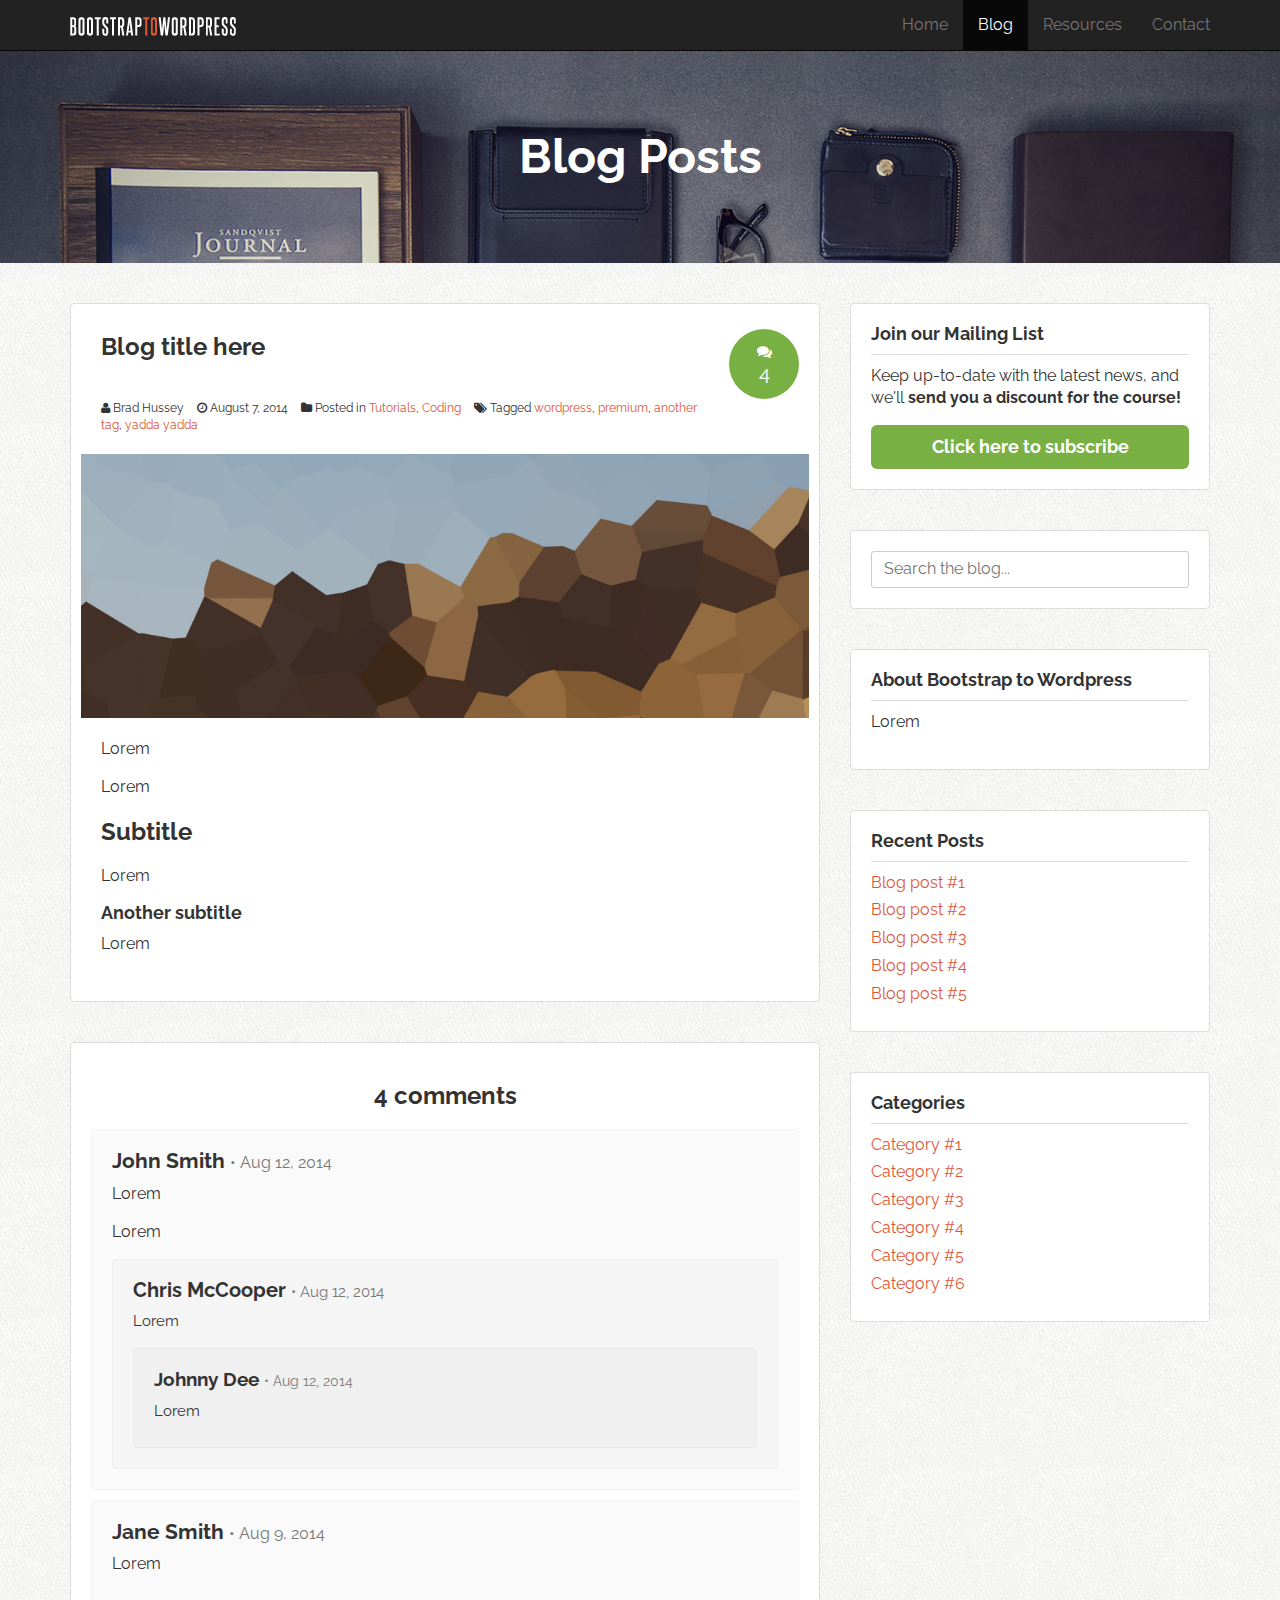
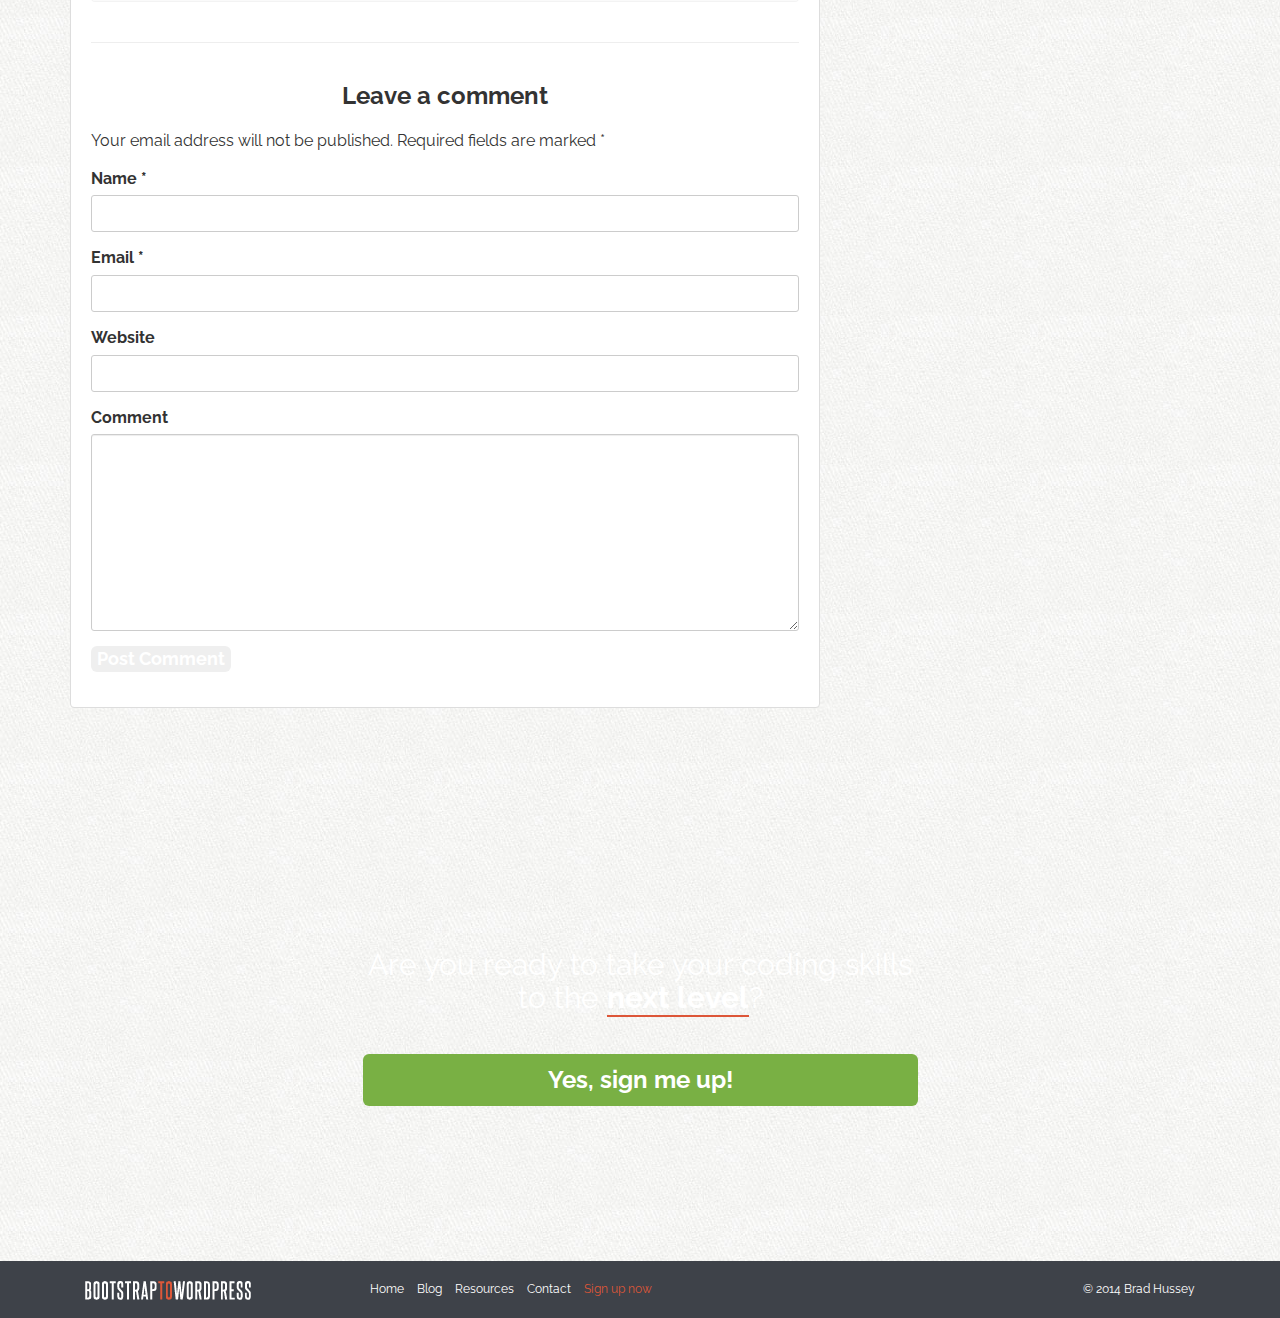
<file: post.html>
<!DOCTYPE html>
<html>
	<head>
	
		<meta http-equiv="Content-Type" content="text/html; charset=UTF-8">
		<meta charset="utf-8">
		<meta name="viewport" content="width=device-width, initial-scale=1">
		<meta name="description" content="">
		<meta name="author" content="">
		<link rel="icon" href="assets/img/favicon.ico">
		<title>Post | Bootstrap to Wordpress</title>
		<!-- BOOTSTRAP CORE CSS -->
		<link href="assets/css/bootstrap.min.css" rel="stylesheet">
		<!-- FONT-AWESOME ICONS -->
		<link href="assets/css/font-awesome/css/font-awesome.min.css" rel="stylesheet">
		<!-- GOOGLE FONTS -->
		<link href="https://fonts.googleapis.com/css?family=Raleway:400,700" rel="stylesheet">
		<!-- CUSTOM CSS -->
		<link href="assets/css/custom.css" rel="stylesheet">
		<!-- HTML5 shiv and Respond.js IE8 support of HTML5 elements and media queries -->
		<!-- [if lt IE 9]>
		<script src="https://oss.maxcdn.com/html5shiv/3.7.2/html5shiv.min.js"></script>
		<script src="https://oss.maxcdn.com/respond/1.4.2/respond.min.js"></script>
		<![endif] -->
	</head>

	<body class="full-width blog">

	<!-- HEADER
		===============================================================================================-->
		<header class="site-header" role="banner">

		<!-- NAVBAR
			===============================================================================================-->			
			<div class="navbar-wrapper">
				<div class="navbar navbar-inverse navbar-fixed-top" role="navigation">
					<div class="container">
						<div class="navbar-header">
							<button type="button" class="navbar-toggle" data-toggle="collapse" data-target=".navbar-collapse">
								<!-- SCREEN READERS ONLY: if visiting the site with visual impairment while using a screen reader -->
								<span class="sr-only">Toggle navigation</span>
								<span class="icon-bar"></span>
								<span class="icon-bar"></span>
								<span class="icon-bar"></span>
							</button>  
							<a class="navbar-brand" href="/"><img src="assets/img/logo.png" alt="Bootstrap to Wordpress"></a>
						</div>  <!-- NAV HEADER -->
						<div class="navbar-collapse collapse">
							<ul class="nav navbar-nav navbar-right">
								<li><a href="index.html">Home</a></li>
								<li class="active"><a href="blog.html">Blog</a></li>
								<li><a href="resources.html">Resources</a></li>
								<li><a href="contact.html">Contact</a></li>
							</ul>
						</div> <!-- NAV COLLAPSE -->
					</div>  <!-- NAV CONTAINER -->
				</div>  <!-- NAVBAR -->
			</div>	<!-- NAV WRAPPER -->	
			
		</header>


	<!-- FEATURE IMAGE
		===============================================================================================-->
		<section class="feature-image feature-image-default-alt" data-type="background" data-speed="2">
			<h1 class="page-title">Blog Posts</h1>
		</section>

	<!-- MAIN CONTENT
		===============================================================================================-->
    	<div class="container">
	    	<div class="row" id="primary">
		    	<div id="content" class="col-sm-8">
		    		<article class="post">
		    			<header>
		    				<h1>Blog title here</h1>
		    				<div class="post-details">
		    					<i class="fa fa-user"></i> Brad Hussey
		    					<i class="fa fa-clock-o"></i> <time>August 7, 2014</time>
		    					<i class="fa fa-folder"></i> Posted in <a href="">Tutorials</a>, <a href="">Coding</a>
		    					<i class="fa fa-tags"></i> Tagged <a href="">wordpress</a>, <a href="">premium</a>, <a href="">another tag</a>, <a href="">yadda yadda</a>
			    				<div class="post-comments-badge"><a href=""><i class="fa fa-comments"></i> 4</a>
			    				</div> <!-- POST-COMMENTS-BADGE -->
		    				</div> <!-- POST-DETAILS -->
		    			</header>
		    			<div class="post-image">
		    				<img src="assets/img/hero-bg.jpg">
		    			</div> <!-- POST-IMAGE -->
		    			<div class="post-body">
		    				<p>Lorem</p>

							<p>Lorem</p>
						
							<h3>Subtitle</h3>
							<p>Lorem</p>
						
							<h4>Another subtitle</h4>
							<p>Lorem</p>
		    			</div> <!-- POST-BODY -->
		    		</article> <!-- POST -->
		    		<div id="comments">
		    			<div class="comments-wrap">
			    			<h3>4 comments</h3>
			    			<!-- These comments will have an image and more information when we use WordPress -->
			    			<ol class="comments-list">
			    				<li class="comment">
			    					<h4>John Smith <small>&bull; Aug 12, 2014</small></h4>
			    					<div class="comment-body">
			    						<p>Lorem</p>
	
										<p>Lorem</p>
			    					</div> <!-- COMMENT-BODY -->
			    					<ol class="children">
			    						<li class="comment">
			    							<h4>Chris McCooper <small>&bull; Aug 12, 2014</small></h4>
					    					<div class="comment-body">
					    						<p>Lorem</p>
											</div> <!-- COMMENT-BODY -->
											<ol class="children">
					    						<li class="comment">
					    							<h4>Johnny Dee <small>&bull; Aug 12, 2014</small></h4>
							    					<div class="comment-body">
							    						<p>Lorem</p>
													</div> <!--COMMENT-BODY -->
					    						</li> <!-- COMMENT -->
					    					</ol> <!-- CHILDREN -->
			    						</li> <!-- COMMENT -->
			    					</ol><!-- CHILDREN -->
			    				</li> <!-- COMMENT -->
			    				<li class="comment">
			    					<h4>Jane Smith <small>&bull; Aug 9, 2014</small></h4>
			    					<div class="comment-body">
			    						<p>Lorem</p>
			    					</div> <!-- COMMENT-BODY -->
			    				</li> <!-- COMMENT -->
			    			</ol> <!-- COMMENTS-LIST -->
			    			<div id="leave-comment">
			    				<h3>Leave a comment</h3>
								<form>
									<p>Your email address will not be published. Required fields are marked <span class="required">*</span></p>
									<p class="comment-form-author">
										<label>Name *</label>
										<input id="author" type="text">
									</p>
									<p class="comment-form-email">
										<label for="email">Email *</label>
										<input id="email"  type="email">
									</p>
									<p class="comment-form-url">
										<label for="url">Website</label>
										<input id="url"  type="url">
									</p>
									<p class="comment-form-comment">
										<label for="comment">Comment</label>
										<textarea id="comment" cols="45" rows="8"></textarea>
									</p>
									<p class="form-submit">
										<input name="submit" type="submit" id="submit" value="Post Comment">
									</p>
								</form>	
			    			</div> <!-- LEAVE-COMMENT -->
			    		</div> <!-- COMMENTS-WRAP -->
		    		</div> <!-- COMMENTS -->
		    	</div> <!-- CONTENT END COL -->
		    
		  	<!-- SIDEBAR
				===============================================================================================-->
		  	    <aside class="col-sm-4">
		    		<div class="widget">
		    			<h4>Join our Mailing List</h4>
		    			<p>Keep up-to-date with the latest news, and we'll <strong>send you a discount for the course!</strong></p>
		    			<button class="btn btn-success btn-lg btn-block" data-toggle="modal" data-target="#myModal">
						Click here to subscribe
						</button>
		    		</div> <!-- WIDGET -->
		    		<div class="widget">
		    			<form role="form" class="search-form">
		    				<input type="text" placeholder="Search the blog...">
		    			</form>
		    		</div> <!-- WIDGET -->
		    		<div class="widget">
		    			<h4>About Bootstrap to Wordpress</h4>
		    			<p>Lorem </p>
		    		</div> <!-- WIDGET -->
		    		<div class="widget">
		    			<h4>Recent Posts</h4>
		    			<ul>
		    				<li><a href="">Blog post #1</a></li>
		    				<li><a href="">Blog post #2</a></li>
		    				<li><a href="">Blog post #3</a></li>
		    				<li><a href="">Blog post #4</a></li>
		    				<li><a href="">Blog post #5</a></li>
		    			</ul>
		    		</div> <!-- WIDGET -->
		    		<div class="widget">
		    			<h4>Categories</h4>
		    			<ul>
		    				<li><a href="">Category #1</a></li>
		    				<li><a href="">Category #2</a></li>
		    				<li><a href="">Category #3</a></li>
		    				<li><a href="">Category #4</a></li>
		    				<li><a href="">Category #5</a></li>
		    				<li><a href="">Category #6</a></li>
		    			</ul>
		    		</div> <!-- WIDGET -->
		    	</aside> <!-- END COL -->
	    	</div> <!-- ROW PRIMARY -->
    	</div> <!-- CONTAINER -->
	
	<!-- SIGN UP
		===============================================================================================-->
		<section id="signup" data-type="background" data-speed="4">
			<div class="container">
				<div class="row">
					<div class="col-sm-6 col-sm-offset-3">
						<h2>Are you ready to take your coding skills to the <strong>next level</strong>?</h2>
						<p><a href="#" class="btn btn-lg btn-block btn-success">Yes, sign me up!</a></p>
					</div> <!-- ENC COL -->	
				</div>	 <!-- ROW -->
			</div> <!-- CONTAINER -->
		</section> <!-- SIGNUP -->

	<!-- FOOTER
		===============================================================================================-->
		<footer>
			<div class="container">
				<div class="col-sm-3">
					<p><a href="/"><img src="assets/img/logo.png" alt="Bootstrap to WordPress"></a></p>
				</div> <!-- END COL -->
				<div class="col-sm-6">
					<nav>
						<ul class="list-unstyled list-inline">
							<li><a href="">Home</a></li>
							<li><a href="">Blog</a></li>
							<li><a href="">Resources</a></li>
							<li><a href="">Contact</a></li>
							<li class="signup-link"><a href="">Sign up now</a></li>
						</ul>
					</nav>
				</div> <!-- END COL -->
				<div class="col-sm-3">
					<p class="pull-right">&copy; 2014 Brad Hussey</p>
				</div> <!-- END COL -->
			</div> <!-- CONTAINER -->
		</footer>

	<!-- MODAL
		===============================================================================================-->
		<div class="modal fade" id="myModal">
			<div class="modal-dialog">
				<div class="modal-content">
					<div cass="modal-header">
							<button type="button" class="close" data-dismiss="modal"><span aria-hidden="true">&times;</span><span class="sr-only">Close</span></button>
							<h4 class="modal-title" id="myModalLabel"><i class="fa fa-envelope"></i> Subscribe to our mailing list.</h4>
					</div> <!-- MODAL HEADER -->	
					<div class="modal-body">
						<p>Simply enter your name and email! As a thank you for joining us, we're going to give you one of our best-selling courses. <em>for free!</em></p>
						<form class="form-inline" role="form">
							<div class="form-group">
								<label class="sr-only" for="subscribe-name">Your first name</label>
								<input type="text" class="form-control" id="subscribe-name" placeholder="Your first name">			
							</div> <!-- FORM GROUP -->
							<div class="form-group">
								<label class="sr-only" for="subscribe-email">and your email</label>
								<input type="text" class="form-control" id="subscribe-email" placeholder="and your email"> 
							</div> <!-- FORM GROUP -->
								<input type="submit" class="btn btn-danger" value="Subscribe!">
								</form>
								<hr>
								<p><small>By providing your email you consent to recieving occasional promotional emails &amp; newsletters. <br>No Spam. Just good stuff. We respect your privacy &amp; you may unsubscribe at any time.</small></p>
					</div> <!-- MODAL BODY -->
				</div> <!-- MODAL CONTENT -->
			</div> <!-- MODAL DIALOG -->
		</div> <!-- MODAL -->

	<!-- BOOTSTRAP CORE JAVASCRIPT
	    Placed at the end of the document so the pages load faster!
		===============================================================================================-->
		
		<script src="assets/js/jquery-2.1.1.min.js"></script>
		<script src="assets/js/bootstrap.min.js"></script>
		<script src="assets/js/main.js"></script>
	    <!-- <script
  		src="https://code.jquery.com/jquery-2.1.1.min.js"
  		integrity="sha256-h0cGsrExGgcZtSZ/fRz4AwV+Nn6Urh/3v3jFRQ0w9dQ="
  		crossorigin="anonymous"></script> -->
		<!-- <script src="https://ajax.googleapis.com/ajax/libs/jquery/3.3.1/jquery.min.js"></script>  -->
		<!-- <script src="assets/js/jquery-3.3.1.min.js"></script>  -->

	</body>
</html>
</file>
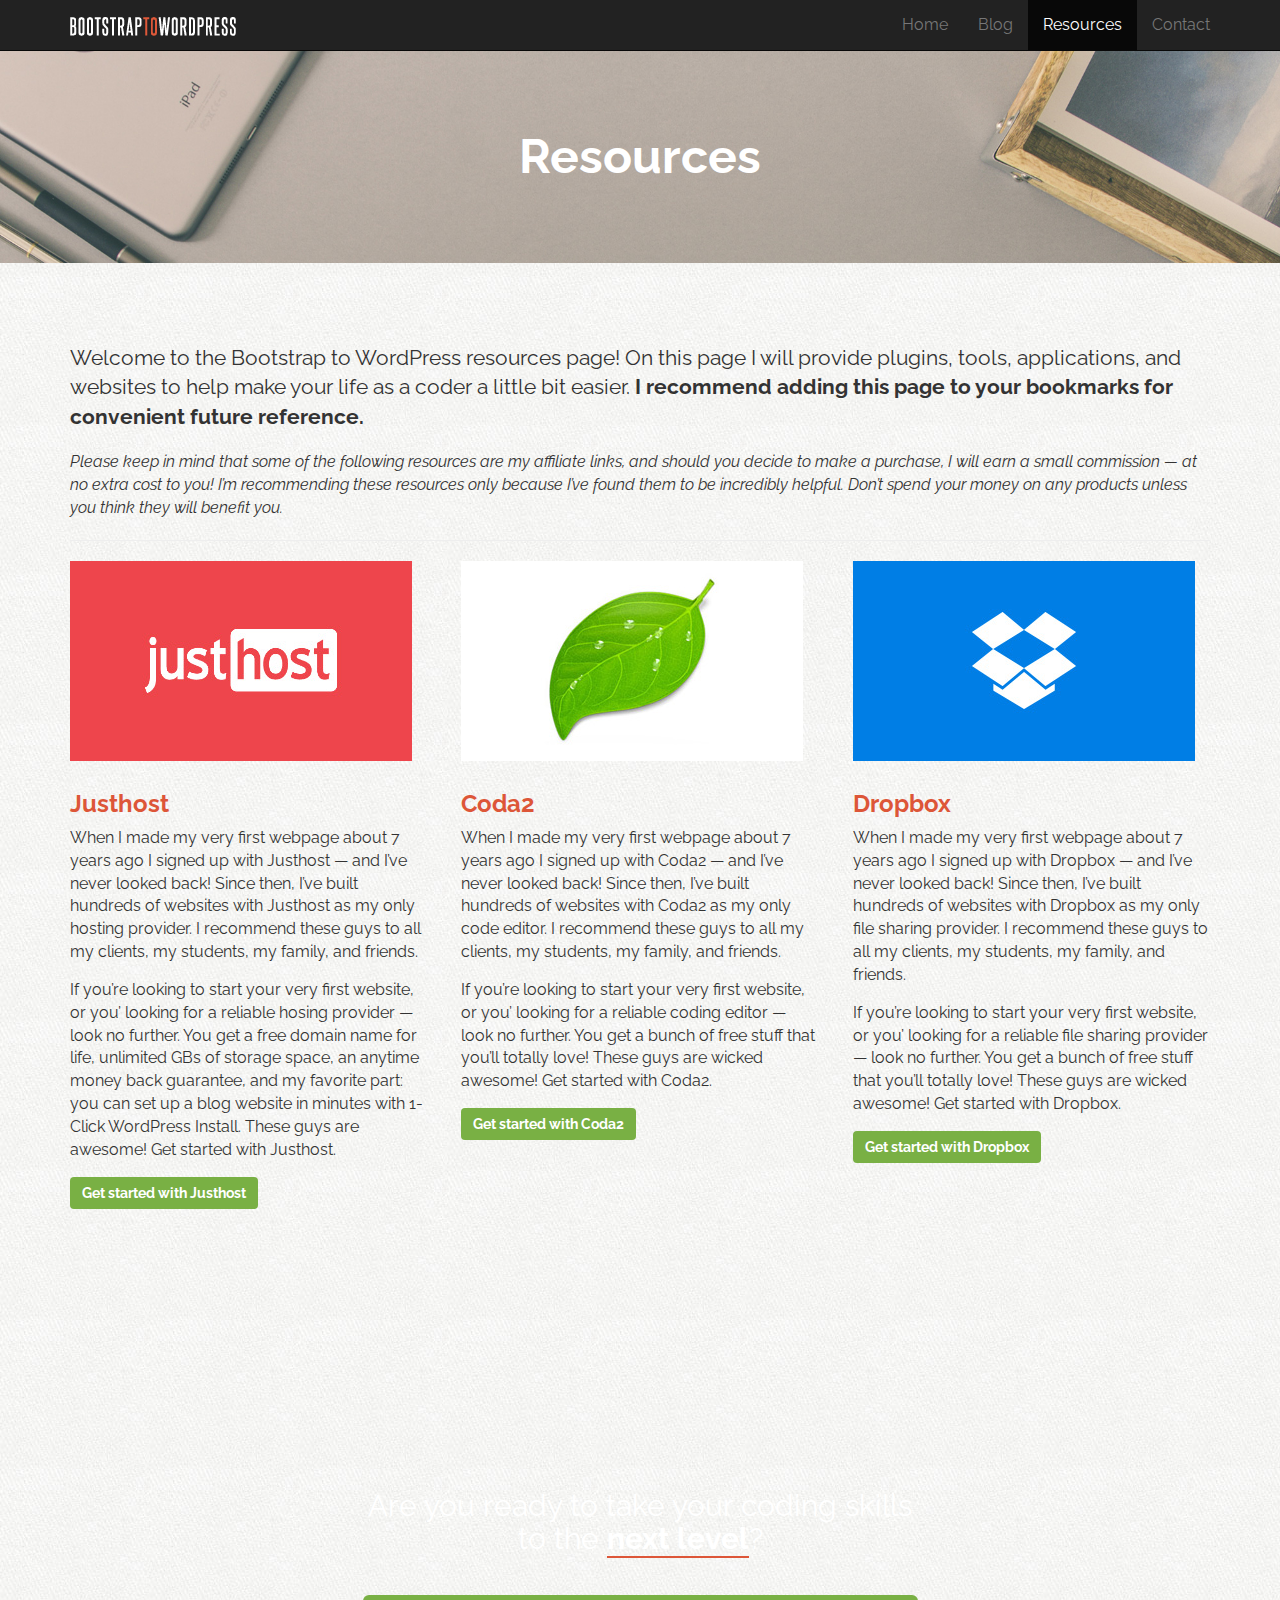
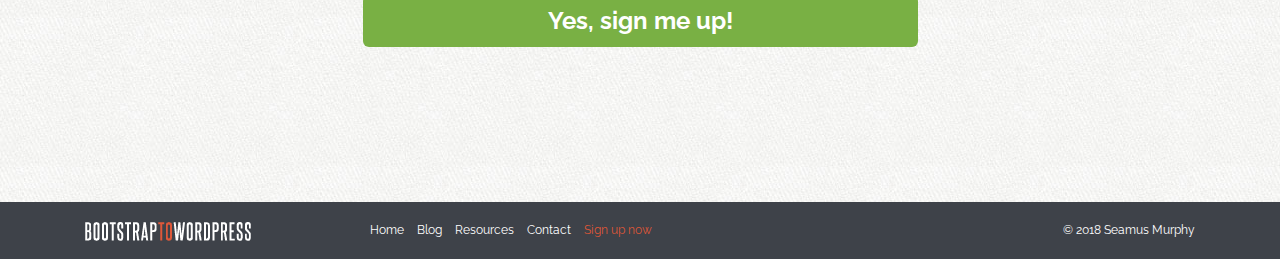
<file: resources.html>
<!DOCTYPE html>
<html>
	<head>
	
		<meta http-equiv="Content-Type" content="text/html; charset=UTF-8">
		<meta charset="utf-8">
		<meta name="viewport" content="width=device-width, initial-scale=1">
		<meta name="description" content="">
		<meta name="author" content="">
		<link rel="icon" href="assets/img/favicon.ico">
		<title>Resources | Bootstrap to Wordpress</title>
		<!-- BOOTSTRAP CORE CSS -->
		<link href="assets/css/bootstrap.min.css" rel="stylesheet">
		<!-- FONT-AWESOME ICONS -->
		<link href="assets/css/font-awesome/css/font-awesome.min.css" rel="stylesheet">
		<!-- GOOGLE FONTS -->
		<link href="https://fonts.googleapis.com/css?family=Raleway:400,700" rel="stylesheet">
		<!-- CUSTOM CSS -->
		<link href="assets/css/custom.css" rel="stylesheet">
		<!-- HTML5 shiv and Respond.js IE8 support of HTML5 elements and media queries -->
		<!-- [if lt IE 9]>
		<script src="https://oss.maxcdn.com/html5shiv/3.7.2/html5shiv.min.js"></script>
		<script src="https://oss.maxcdn.com/respond/1.4.2/respond.min.js"></script>
		<![endif] -->
	</head>

	<body class="full-width resources">

	<!-- HEADER
		===============================================================================================-->
		<header class="site-header" role="banner">

		<!-- NAVBAR
			===============================================================================================-->			
			<div class="navbar-wrapper">
				<div class="navbar navbar-inverse navbar-fixed-top" role="navigation">
					<div class="container">
						<div class="navbar-header">
							<button type="button" class="navbar-toggle" data-toggle="collapse" data-target=".navbar-collapse">
								<!-- SCREEN READERS ONLY: if visiting the site with visual impairment while using a screen reader -->
								<span class="sr-only">Toggle navigation</span>
								<span class="icon-bar"></span>
								<span class="icon-bar"></span>
								<span class="icon-bar"></span>
							</button>  
							<a class="navbar-brand" href="/"><img src="assets/img/logo.png" alt="Bootstrap to Wordpress"></a>
						</div>  <!-- NAV HEADER -->
						<div class="navbar-collapse collapse">
							<ul class="nav navbar-nav navbar-right">
								<li><a href="index.html">Home</a></li>
								<li><a href="blog.html">Blog</a></li>
								<li class="active"><a href="resources.html">Resources</a></li>
								<li><a href="contact.html">Contact</a></li>
							</ul>
						</div> <!-- NAV COLLAPSE -->
					</div>  <!-- NAV CONTAINER -->
				</div>  <!-- NAVBAR -->
			</div>	<!-- NAV WRAPPER -->	
			
		</header>

	<!-- FEATURE IMAGE
		===============================================================================================-->
		<section class="feature-image feature-image-default" data-type="background" data-speed="2">
			<h1 class="page-title">Resources</h1>
		</section>

	<!-- MAIN CONTENT
		===============================================================================================-->
    	<div class="container">
	    	<div class="row" id="primary">
		    	<div id="content" class="col-sm-12">
		    		<section class="main-content">
		    			<p class="lead">Welcome to the Bootstrap to WordPress resources page! On this page I will provide plugins, tools, applications, and websites to help make your life as a coder a little bit easier. <strong>I recommend adding this page to your bookmarks for convenient future reference.</strong></p>

		    			<p><em>Please keep in mind that some of the following resources are my affiliate links, and should you decide to make a purchase, I will earn a small commission &mdash; at no extra cost to you! I&rsquo;m recommending these resources only because I&rsquo;ve found them to be incredibly helpful. Don&rsquo;t spend your money on any products unless you think they will benefit you.</em></p>

		    			<hr>
		    			<div class="resource-row clearfix">
		    				<div class="resource">
		    					<img src="assets/img/justhost-logo.jpg" alt="Justhost">
		    					<h3><a href="http://bradhussey.ca/justhost">Justhost</a></h3>
		    					<p>When I made my very first webpage about 7 years ago I signed up with Justhost &mdash; and I&rsquo;ve never looked back! Since then, I&rsquo;ve built hundreds of websites with Justhost as my only hosting provider. I recommend these guys to all my clients, my students, my family, and friends.</p>

		    					<p>If you&rsquo;re looking to start your very first website, or you&rsquo; looking for a reliable hosing provider &mdash; look no further. You get a free domain name for life, unlimited GBs of storage space, an anytime money back guarantee, and my favorite part: you can set up a blog website in minutes with 1-Click WordPress Install. These guys are awesome! Get started with Justhost.</p>
		    					<a href="http://bradhussey.ca/justhost" class="btn btn-success">Get started with Justhost</a>
		    				</div> <!-- RESOURCE -->
		    				<div class="resource">
		    					<img src="assets/img/coda2-logo.jpg" alt="Coda2">
		    					<h3><a href="http://bradhussey.ca/coda2">Coda2</a></h3>
		    					<p>When I made my very first webpage about 7 years ago I signed up with Coda2 &mdash; and I&rsquo;ve never looked back! Since then, I&rsquo;ve built hundreds of websites with Coda2 as my only code editor. I recommend these guys to all my clients, my students, my family, and friends.</p>

		    					<p>If you&rsquo;re looking to start your very first website, or you&rsquo; looking for a reliable coding editor &mdash; look no further. You get a bunch of free stuff that you&rsquo;ll totally love! These guys are wicked awesome! Get started with Coda2.</p>
		    					<a href="http://bradhussey.ca/coda2" class="btn btn-success">Get started with Coda2</a>
		    				</div> <!-- RESOURCE -->
		    				<div class="resource">
		    					<img src="assets/img/dropbox-logo.jpg" alt="Dropbox">
		    					<h3><a href="http://bradhussey.ca/dropbox">Dropbox</a></h3>
		    					<p>When I made my very first webpage about 7 years ago I signed up with Dropbox &mdash; and I&rsquo;ve never looked back! Since then, I&rsquo;ve built hundreds of websites with Dropbox as my only file sharing provider. I recommend these guys to all my clients, my students, my family, and friends.</p>

		    					<p>If you&rsquo;re looking to start your very first website, or you&rsquo; looking for a reliable file sharing provider &mdash; look no further. You get a bunch of free stuff that you&rsquo;ll totally love! These guys are wicked awesome! Get started with Dropbox.</p>
		    					<a href="http://bradhussey.ca/dropbox" class="btn btn-success">Get started with Dropbox</a>
		    				</div> <!-- RESOURCE -->
		    			</div> <!-- ROW CLEARFIX -->
		    		</section> <!-- MAIN-CONTENT -->
		    	</div> <!-- END COL -->
		    </div> <!-- ROW PRIMARY -->
		</div> <!-- CONTAINER -->

	<!-- SIGN UP SECTION
		===============================================================================================-->
		<section id="signup" data-type="background" data-speed="4">
			<div class="container">
				<div class="row">
					<div class="col-sm-6 col-sm-offset-3">
						<h2>Are you ready to take your coding skills to the <strong>next level</strong>?</h2>
						<p><a href="#" class="btn btn-lg btn-block btn-success">Yes, sign me up!</a></p>
					</div> <!-- END COL -->	
				</div> <!-- ROW -->
			</div> <!-- CONTAINER -->
		</section> <!-- SIGNUP -->

	<!-- FOOTER
		===============================================================================================-->
		<footer>
			<div class="container">
				<div class="col-sm-3">
					<p><a href="/"><img src="assets/img/logo.png" alt="Bootstrap to WordPress"></a></p>
				</div> <!-- END COL -->
				<div class="col-sm-6">
					<nav>
						<ul class="list-unstyled list-inline">
							<li><a href="">Home</a></li>
							<li><a href="">Blog</a></li>
							<li><a href="">Resources</a></li>
							<li><a href="">Contact</a></li>
							<li class="signup-link"><a href="">Sign up now</a></li>
						</ul>
					</nav>
				</div> <!-- END COL -->
				<div class="col-sm-3">
					<p class="pull-right">&copy; 2018 Seamus Murphy</p>
				</div> <!-- END COL -->
			</div> <!-- CONTAINER -->
		</footer>

	<!-- MODAL
		===============================================================================================-->
		<div class="modal fade" id="myModal">
			<div class="modal-dialog">
				<div class="modal-content">
					<div cass="modal-header">
						<button type="button" class="close" data-dismiss="modal"><span aria-hidden="true">&times;</span><span class="sr-only">Close</span></button>
						<h4 class="modal-title" id="myModalLabel"><i class="fa fa-envelope"></i> Subscribe to our mailing list.</h4>
					</div> <!-- MODAL HEADER -->	
					<div class="modal-body">
						<p>Simply enter your name and email! As a thank you for joining us, we&rsquo;re going to give you one of our best-selling courses. <em>for free!</em></p>
						<form class="form-inline" role="form">
							<div class="form-group">
								<label class="sr-only" for="subscribe-name">Your first name</label>
								<input type="text" class="form-control" id="subscribe-name" placeholder="Your first name"> <!-- why no closing tag ??? </input> ??? -->
							</div> <!-- FORM GROUP -->
							<div class="form-group">
								<label class="sr-only" for="subscribe-email">and your email</label>
								<input type="text" class="form-control" id="subscribe-email" placeholder="and your email"> <!-- why no closing tag ??? </input> ??? -->
							</div> <!-- FORM GROUP -->
							<input type="submit" class="btn btn-danger" value="Subscribe!">
						</form>
						<hr>
						<p><small>By providing your email you consent to recieving occasional promotional emails &amp; newsletters. <br>No Spam. Just good stuff. We respect your privacy &amp; you may unsubscribe at any time.</small></p>
					</div> <!-- MODAL BODY -->
				</div> <!-- MODAL CONTENT -->
			</div> <!-- MODAL DIALOG -->
		</div> <!-- MODAL -->

	<!-- BOOTSTRAP CORE JAVASCRIPT
	    Placed at the end of the document so the pages load faster!
	    ===============================================================================================-->
		
		<script src="assets/js/jquery-2.1.1.min.js"></script>
		<script src="assets/js/bootstrap.min.js"></script>
		<script src="assets/js/main.js"></script>
	    <!-- <script
  		src="https://code.jquery.com/jquery-2.1.1.min.js"
  		integrity="sha256-h0cGsrExGgcZtSZ/fRz4AwV+Nn6Urh/3v3jFRQ0w9dQ="
  		crossorigin="anonymous"></script> -->
		<!-- <script src="https://ajax.googleapis.com/ajax/libs/jquery/3.3.1/jquery.min.js"></script>  -->
		<!-- <script src="assets/js/jquery-3.3.1.min.js"></script>  -->

	</body>
</html>
</file>
<file: assets/css/custom.css>
/* COLOUR REFERENCES

Green:		#79b044
Salmon:		#dd5638
Blue Gray:  #3e4249

*/

/* ===================================== GENERAL ================================================= */

body {
	margin-top: 50px;
	font-family: 'proxima-nova', 'Raleway', Helvetica, sans-serif;
	font-size: 16px;
	background: url('../img/tile.jpg') top left repeat;
}

/* ===================================== GLOBAL ================================================== */

h1,h2,h3,h4,h5,h6 {
	-webkit-font-smoothing: antialiased;
	text-rendering: optimizelegibility;
	font-weight: bold;
}

h1 {
	font-size: 3em;
}

h1,h2 {
	margin: 0 0 40px;
}

h3 {
	margin: 20px 0;
}

h4 {
	font-size: 18px;
}

p.lead {
	font-weight: normal;
}

p {
	margin: 0 0 15px;
}

a:link, a:visited {
	color: #dd5638;
}

a:hover {
	text-decoration: none;
	color: #c9302c;
}

blockquote {
	padding: 0;
	border: none;
	font-style: italic;
	text-align: left;
}

blockquote cite {
	display: block;
	color: #777;
	margin: 15px 0 0 0;
}

blockquote:before {
	display: none;
}

img {
	max-width: 100%;
}

button, input, .btn, a.btn {
	-webkit-font-smoothing: antialiased;
	text-rendering: optimizelegibility;
	color: white;
}

.btn {
	font-weight: bold;
}

.btn:focus {
	outline: none;
}

.btn-success {
	background: #79b044;
	border: none;
}

.btn-success:hover {
	background: #6a9b3d;
	border-color: #6a9b3d;
}

.btn-danger {
	background-color: #dd5638;
	border-color: #d95131;
}

.text-danger, li.text-danger a {
	color: #dd5638;
}

a.text-danger:hover {
	color: #e55939;
}

.modal-content{
	background: url('../img/tile.jpg') top left repeat;
}

.badge.social {
	background: #ccc;
	font-size: 24px;
	height: 40px;
	width: 40px;
	text-align: center;
	line-height: 42px;
	margin: 0 5px 20px 0;
	padding: 0;
	-webkit-border-radius: 50px;
	-moz-border-radius: 50px;
	border-radius: 50px;
	color: white;
}

.badge.social.twitter:hover {
	background: #55acee;
}

.badge.social.facebook:hover {
	background: #3b5998;
}

.badge.social.gplus:hover {
	background: #db4b39;
}

/* ========================================= HERO =============================================== */

#hero {
	background: url('../img/hero-bg.jpg') 50% 0 repeat fixed;
	min-height: 500px;
	position: relative;
	display: table;
	width: 100%;
	padding: 40px 0;
	color: white;
	-webkit-font-smoothing: antialiased;
	text-rendering: optimizelegibility;
}

#hero article {
  width: 100%;
  text-align: center;
  display: table-cell;
  vertical-align: middle;
}

#hero .hero-text {
	margin-top: 30px;
}

#price-timeline {
	margin: 30px 0 60px;
	text-align: center;
}

#price-timeline .price {
	display: inline-block;
	width: 30%;
	margin: 0 2% 0 0;
	background: #3e4249;
	padding: 10px 20px 30px;
	position: relative;
	vertical-align: top;
}

#price-timeline .price.active {
	background: #dd5638;
}

#price-timeline .price span {
	background: #101010;
	display: block;
	height: 70px;
	width: 70px;
	text-align: center;
	line-height: 70px;
	font-weight: bold;
	font-size: 24px;
	border-radius: 100%;
	-webkit-border-radius: 100%;
	-moz-border-radius: 100%;
	position: absolute;
	bottom: -35px;
	left: 50%;
	margin-left: -35px;
}

#price-timeline h4 {
	margin: 0 0 10px;
}

#price-timeline h4 small {
	color: white;
	font-weight: bold;
	display: block;
}


/* ======================================== LAYOUT ================================================ */

.row + .row {
	margin-top: 20px;
}

section {
	padding: 80px 0;
}

.section-header {
	text-align: center;
}

section h2 {
	margin: 20px 0 40px;
}

section h3 {
	margin: 30px 0 10px;
}

section.main-content {
	padding: 40px 0;
}

#primary {
	padding-top: 40px;
	padding-bottom: 40px;
}

.feature-image {
	display: table;
	width: 100%;
}

.feature-image-default {
	background: url('../img/stuff-feature.jpg') no-repeat;
	background-size: cover;
}

.feature-image-default-alt {
	background: url('../img/hipster-stuff.jpg') no-repeat;
	background-size: cover;
}

.feature-image h1 {
	display: table-cell;
	vertical-align: middle;
	text-align: center;
	color: white;
}

#optin {
	background: #3e4249;
	padding: 20px 0;
	color: white;
	-webkit-font-smoothing: antialiased;
	text-rendering: optimizelegibility;
	font-size: 1.2em;
}

#optin p {
	margin: 7px 0 0 0;
}

#course-features {
	background: #3e4249;
	color: white;
	text-align: center;
}

#who-benefits {
	background: white;
}

#project-features {
	text-align: center;
}

#featurette {
	background: url('../img/stuff-bg.jpg') 50% 100% repeat fixed;
	background-size: cover;
	text-align: center;
	color: white;
}

#instructor {
	background: white url('../img/brad-elvis.png') 90% -10px no-repeat;
}

#instructor h2 {
	margin: 0 0 20px;
}

#instructor .num {
	display: table;
	font-size: 30px;
	font-weight: bold;
	color: white;
	line-height: 24px;
	height: 140px;
	width: 140px;
	text-align: center;
	background: #dd5638;
	-webkit-border-radius: 100%;
	-moz-border-radius: 100%;
	border-radius: 100%;
	-webkit-font-smoothing: antialiased;
	text-rendering: optimizelegibility;
}

#instructor .num .num-content {
	display: table-cell;
	vertical-align: middle;
}

#instructor .num span {
	display: block;
	font-size: 20px;
	font-weight: normal;
}

#kudos {
	text-align: center;
}

.testimonial {
	margin-bottom: 60px;
}

.testimonial img {
	border-radius: 50%;
}

#signup {
	text-align: center;
	background: url('../img/hipster-stuff.jpg') center center repeat fixed;
	background-size: cover;
	color: white;
	padding: 140px 0;
}

#signup h2 {
	font-weight: normal;
}

#signup h2 strong {
	border-bottom: solid 2px #dd5638;
}

#signup .btn {
	font-size: 24px;
}

footer {
	background: #3e4249;
	color: white;
	padding: 20px 0 10px;
	font-size: 12px;
}

footer p {
	margin: 0;
}

footer a:link, footer a:visited {
	color: white;
}

footer a:hover {
	color: #dd5638;
}

footer li.signup-link a {
	color: #dd5638;
}

footer li.signup-link a:hover {
	font-weight: bold;
}

/* ========================================= BLOG ================================================ */

.post, .widget, #comments {
	position: relative;
	border: solid 1px #ddd;
	background: white;
	margin: 0 0 40px;
	-webkit-border-radius: 4px;
	-moz-border-radius: 4px;
	border-radius: 4px;
}

.post header,
.post .post-excerpt,
.post .post-body,
#comments .comments-wrap {
	padding: 20px;
}

.post header h1
.post header h3{
	margin: 0 0 15px;
	padding: 0 0 15px;
	border-bottom: solid 1px #ddd;
}

.post header h1 {
	font-size: 24px;
}

.post-image {
	height: auto;
}

.post-details {
	font-size: 12px;
	width: 90%;
}

.post-details i.fa {
	padding-left: 10px;
}

.post-details i.fa:first-child {
	padding: 0;
}

.post {
	padding: 10px;
}

/* ======================================== COMMENTS =============================================== */

.post-comments-badge {
	height: 70px;
	width: 70px;
	position: absolute;
	top: 25px;
	right: 20px;
	border: none;
	-webkit-border-radius: 100px;
	-moz-border-radius: 100px;
	border-radius: 100px;
	background: #79b044;
	text-align: center;
	display: table;
}

.post-comments-badge a {
	display: table-cell;
	vertical-align: middle;
	color: white;
	font-size: 20px;
	line-height: 20px;
}

.post-comments-badge i.fa {
	display: block;
	font-size: 15px;
	padding: 0;
	margin-bottom: 4px;
}

.post-comments-badge:hover {
	background-color: #8bc653;
}

#comments h3 {
	text-align: center;
}

#comments h4 {
	font-size: 1.3em;
}

#comments ol {
	list-style: none;
	padding: 0;
	margin: 0;
}

#comments ol li {
	background: rgba(0,0,0,0.02);
	padding: 10px 20px;
	margin: 10px 0;
	-webkit-border-radius: 4px;
	-moz-border-radius: 4px;
	border-radius: 4px;
	border: solid 1px rgba(0,0,0,0.03);
}

#comments ol li ol.children {
	padding: 0;
	list-style: none;
	font-size: 0.96em;
}

#leave-comment {
	margin: 40px 0 0;
	padding: 20px 0 0;
	border-top: solid 1px #eee;
}


/* ================================= CUSTOM ICON SPRITES ========================================== */
i.ci {
	display: inline-block;
	height: 40px;
	width: 40px;
	background: url('../img/icon-sprite.png') no-repeat;
}

.ci.ci-computer			{ background-position: 0 0; }
.ci.ci-watch				{ background-position: -40px 0; }
.ci.ci-calendar			{ background-position: -80px 0; }
.ci.ci-community		{ background-position: -120px 0; }
.ci.ci-instructor		{ background-position: -160px 0; }
.ci.ci-device				{ background-position: -200px 0; }

/* ============================================ FORMS ============================================= */

label {
	display: block;
	font-weight: bold;
}

input[type="text"],
input[type="email"],
input[type="url"],
input[type="password"],
input[type="search"],
textarea {
	color: #666;
	border: 1px solid #ccc;
	border-radius: 3px;
	display: block;
	-moz-box-sizing: border-box;
	-webkit-box-sizing: border-box;
	box-sizing: border-box;
	width: 100%;
	padding: 6px 12px;
}

input[type="submit"],
button[type="submit"] {
	display: inline-block;
	margin-bottom: 0;
	font-size: 18px;
	font-weight: bold;
	line-height: 1.33;
	text-align: center;
	white-space: nowrap;
	vertical-align: middle;
	cursor: pointer;
	-webkit-user-select: none;
	-moz-user-select: none;
	-ms-user-select: none;
	user-select: none;
	background-image: none;
	border: none;
	border-radius: 6px;
}

input[type="submit"]:hover,
button[type="submit"]:hover {
	outline: none;
	border: none;
	background: #aaa;
}

form.search-form .form-group {
	margin: 0;
}

form.search-form .input-group {
	width: 100%;
}

form.search-form .input-group input[type="search"],
form.search-form .input-group input[type="text"] {
	width: 70%;
}

form.search-form .input-group input[type="submit"] {
	width: 30%;
	border-top-left-radius: 0;
	border-bottom-left-radius: 0;
	float: right;
}

form textarea {
	width: 100%;
	border: 1px solid #ccc;
	-webkit-box-shadow: inset 0 1px 1px rgba(0,0,0,.075);
	box-shadow: inset 0 1px 1px rgba(0,0,0,.075);
}


/* ===================================== RESOURCES =============================================== */

.resource {
	width: 31.33333333%;
	float: left;
	margin: 0 3% 40px 0;
}

.resource:nth-child(3n) {
	margin-right: 0;
}

/* ====================================== WIDGETS ================================================ */

.widget {
	padding: 20px;
}

.widget h4 {
	margin: 0 0 10px;
	padding: 0 0 10px;
	border-bottom: solid 1px #ddd;
}

.widget ul {
	list-style: none;
	margin: 0;
	padding: 0;
}

.widget ul li {
	margin: 0 0 5px;
}

.widget ul li:hover {
	position: relative;
	left: 1px;
}

/* MEDIA QUERIES
	================================================== */
@media screen and (max-width : 991px) {
	#instructor .container {
		background: rgba(255,255,255,0.8);
		padding: 20px;
	}
}

@media screen and (max-width : 768px) {
	.logo {
		width: 50%;
	}

	#optin p {
		margin: 0 0 10px;
	}

	#featurette iframe {
		height: 240px;
	}

	.resource {
		width: 48%;
		margin-right: 2%;
		min-height: 800px;
	}
}

@media screen and (max-width : 568px) {
	#instructor .num {
		height: 100px;
		width: 100px;
		font-size: 22px;
	}

	#instructor .num span {
		font-size: 16px;
	}

	.resource {
		width: 100%;
		margin-right: 0;
		min-height:0;
	}
}

/*+++++++++++++++++++++++++++++++++++++++++++++++++++++++++++++++++++++++++++++++++++++++++++++++++*/
</file>
